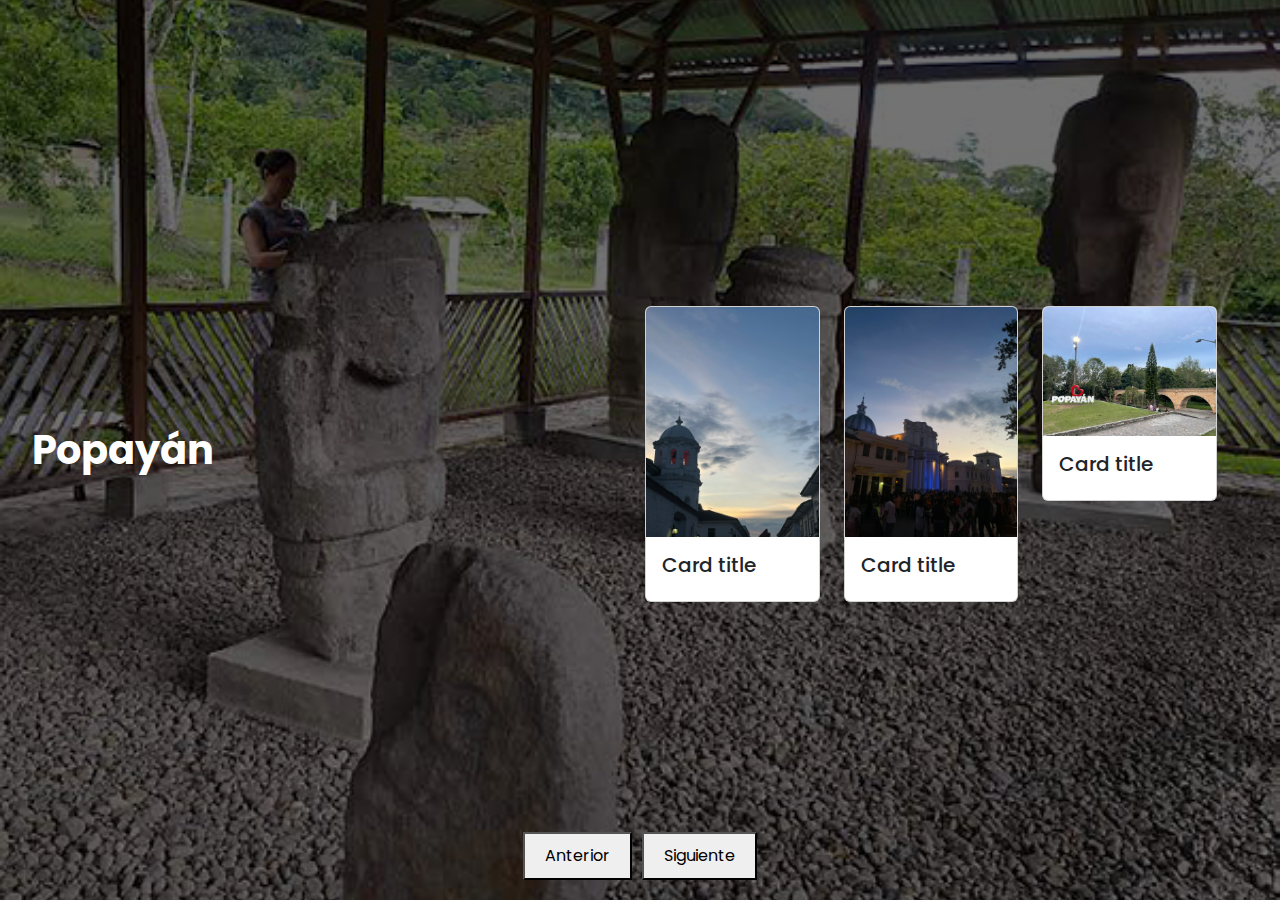
<file: carrusel2.html>
<!DOCTYPE html>
<html lang="en">
<head>
    <meta charset="UTF-8">
    <meta name="viewport" content="width=device-width, initial-scale=1.0">
    <title>Document</title>
    <link href="https://cdn.jsdelivr.net/npm/bootstrap@5.3.3/dist/css/bootstrap.min.css" rel="stylesheet" integrity="sha384-QWTKZyjpPEjISv5WaRU9OFeRpok6YctnYmDr5pNlyT2bRjXh0JMhjY6hW+ALEwIH" crossorigin="anonymous">
    <link rel="stylesheet" href="./CSS/scroll.css">
</head>
<body>
    <div class="snap-section2">
        <div class="columna">
            <h1 class="popayan fw-bold">Popayán</h1>
        </div>
        <div class="columna">
            <div class="row row-cols-1 row-cols-md-3">
                <div class="col">
                  <div class="card" data-bg="./IMAGES/inglesia.JPEG">
                    <img src="./IMAGES/inglesia.JPEG" class="card-img-top" alt="iglesia">
                    <div class="card-body">
                      <h5 class="card-title">Card title</h5>
                    </div>
                  </div>
                </div>
                <div class="col">
                  <div class="card" data-bg="./IMAGES/parque.JPEG">
                    <img src="./IMAGES/parque.JPEG" class="card-img-top" alt="parque">
                    <div class="card-body">
                      <h5 class="card-title">Card title</h5>
                    </div>
                  </div>
                </div>
                <div class="col">
                  <div class="card" data-bg="./IMAGES/puente.JPEG">
                    <img src="./IMAGES/puente.JPEG" class="card-img-top" alt="puente">
                    <div class="card-body">
                      <h5 class="card-title">Card title</h5>
                    </div>
                  </div>
                </div>
            </div>
        </div> <!-- Cierra correctamente el div de columna -->
    </div> <!-- Cierra correctamente el div de snap-section2 -->
    <div class="controls">
        <button id="prev">Anterior</button>
        <button id="next">Siguiente</button>
    </div>
    <div class="fade-overlay"></div>
    <script src="cambiarFondo.js"></script>
</body>
</html>
</file>
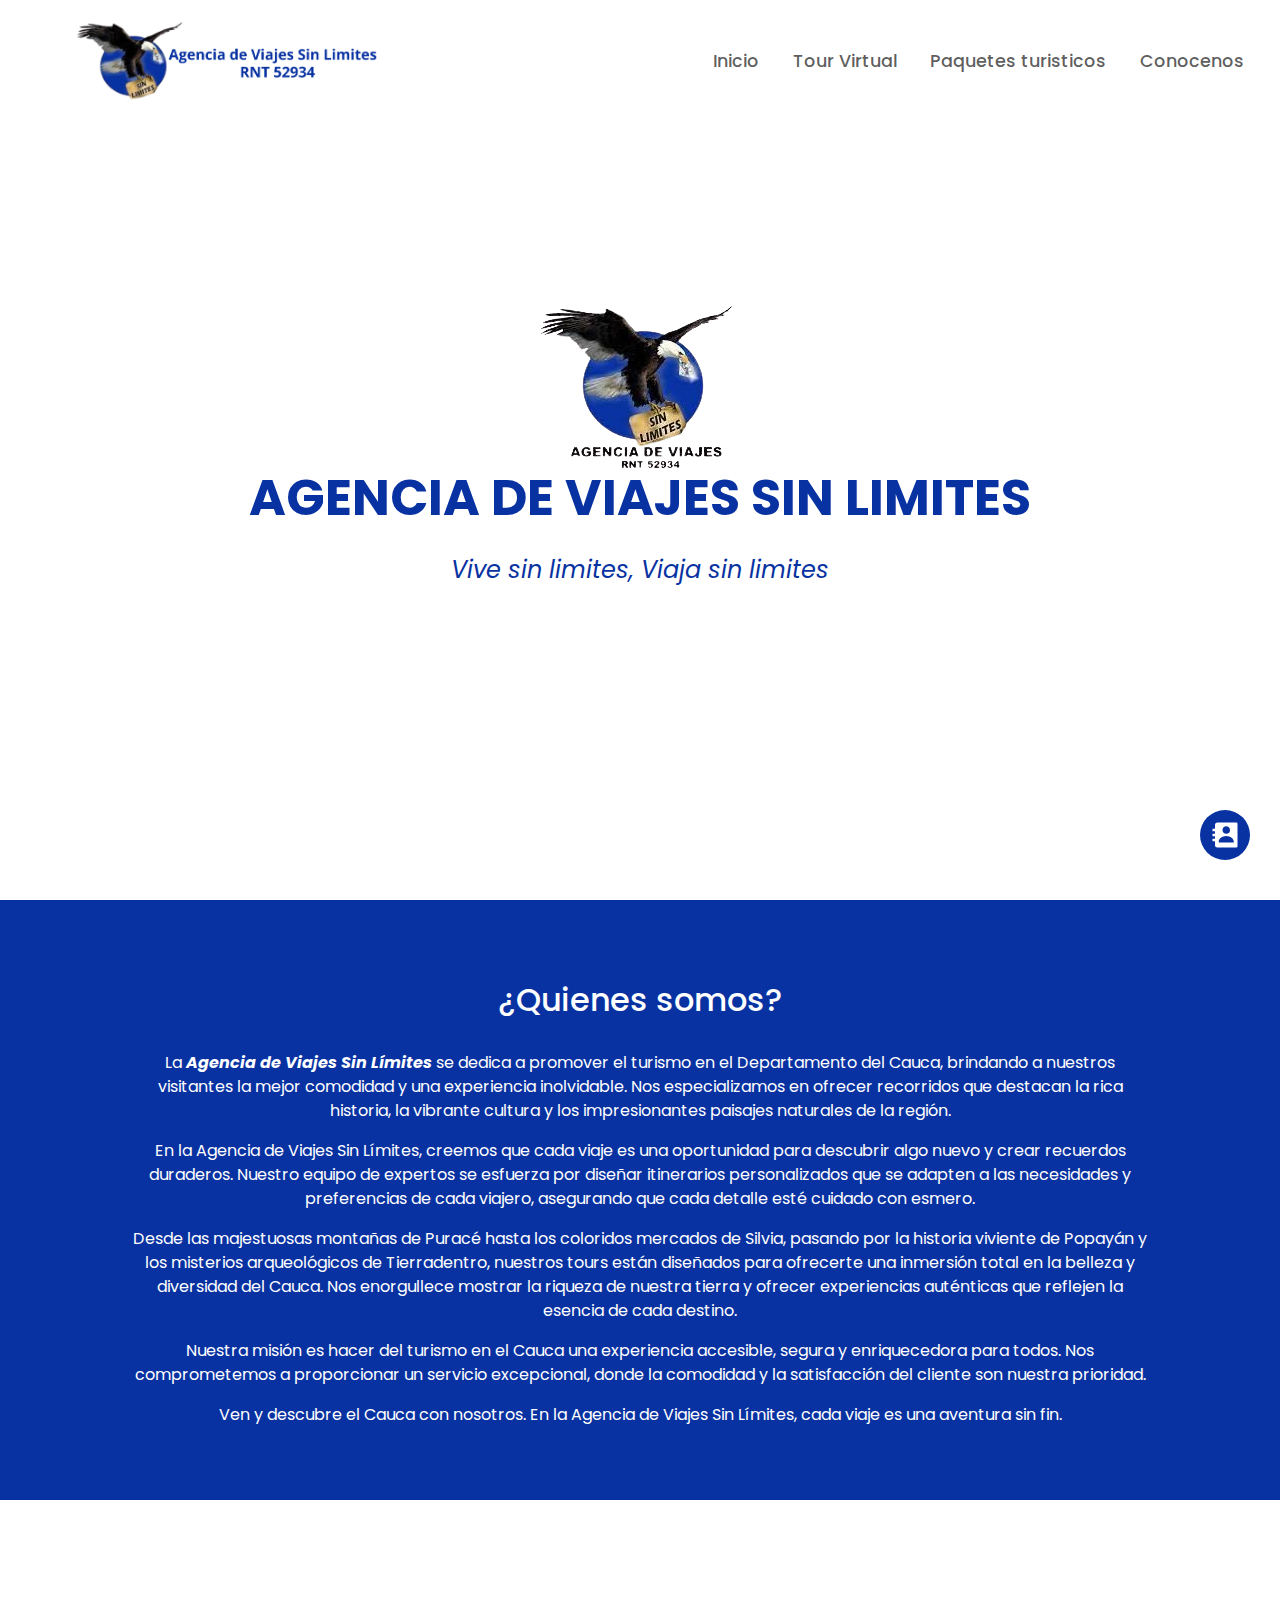
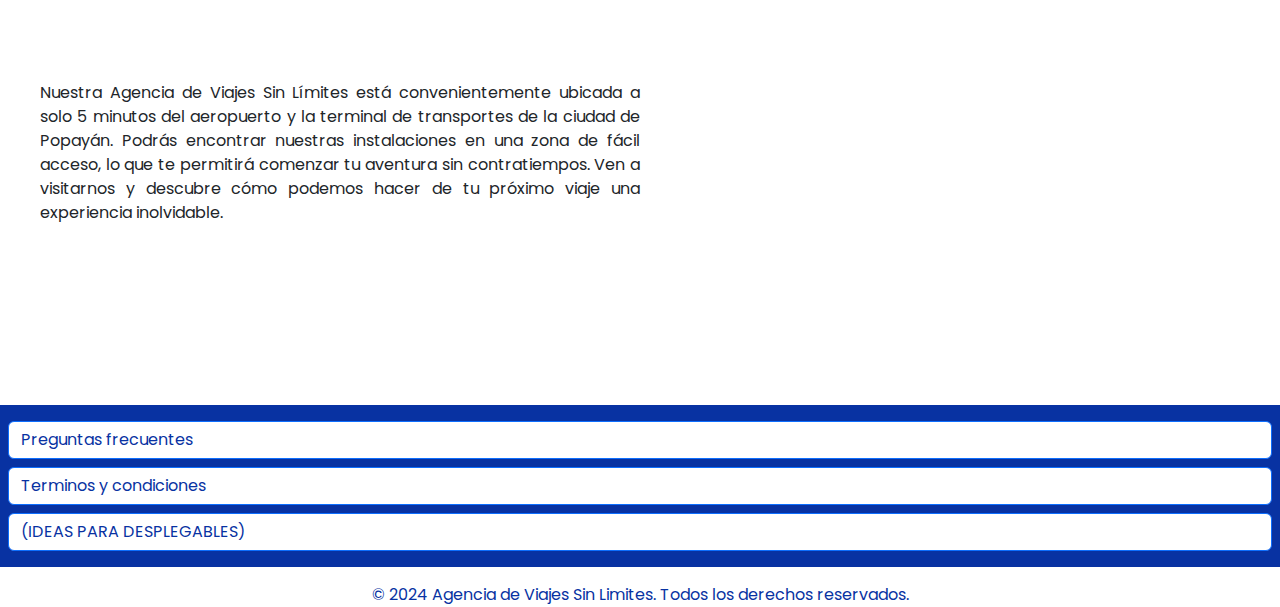
<file: conocenos.html>
<!DOCTYPE html>
<html lang="en">
<head>
    <meta charset="UTF-8">
    <meta name="viewport" content="width=device-width, initial-scale=1.0">
    <title>Conocenos</title>
    <link rel="shortcut icon" href="./IMAGES/agencia.png" type="image/x-icon">
    <link href="https://cdn.jsdelivr.net/npm/bootstrap@5.3.3/dist/css/bootstrap.min.css" rel="stylesheet" integrity="sha384-QWTKZyjpPEjISv5WaRU9OFeRpok6YctnYmDr5pNlyT2bRjXh0JMhjY6hW+ALEwIH" crossorigin="anonymous">
    <link rel="stylesheet" href="./CSS/normalize.css">
    <link rel="stylesheet" href="./CSS/page.css">
    <link rel="stylesheet" href="./CSS/general.css">
</head>
<body>
    <!----------------------------------------- Idea contactos ------------------------------------->
      <div class="contact-buttons">
        <div class="contact-button" id="generalButton">
            <img src="./ICONS/client.svg" class="icon__general">
            <span class="tooltip">¡Contáctanos!</span>
        </div>
        <div class="contact-button hidden" id="whatsappButton">
            <a href="https://api.whatsapp.com/send?phone=3147966959&text=Me encantaría conocer el Cauca!" target="_blank">
                <img src="./ICONS/whatsapp.svg" class="icon_whatsapp">
            </a>
            <span class="tooltip">(+57) 3147966959</span>
        </div>
        <div class="contact-button hidden" id="phoneButton">
            <a href="https://www.facebook.com/ViajesSinLimitesPopayan/" target="_blank">
                <img src="./ICONS/facebook.svg" class="icon__facebook">
            </a>
            <span class="tooltip">Viajes Sin Limites Popayan</span>
        </div>
        <div class="contact-button hidden" id="InstaButton">
            <a href="https://www.instagram.com/viajessinlimitespopayan/" target="_blank">
                <img src="./ICONS/instagram.svg" class="icon__instagram">
            </a>
            <span class="tooltip">@viajessinlimitespopayan</span>
        </div>
        <div class="contact-button hidden" id="emailButton">
            <a href="https://mail.google.com/mail/?view=cm&fs=1&to=gerencia@sinlimitesturismo.com" target="_blank">
                <img src="./ICONS/email.svg" class="icon__email">
            </a>
            <span class="tooltip">gerencia@sinlimitesturismo.com</span>
        </div>
    </div>
    <!------------------------------------------- Barra de navegación ---------------------------------------->
    <nav class="navbar navbar-expand-lg p-3" id="menu">
      <div class="container-fluid">
        <a class="navbar-brand" href="index.html">
          <img src="./IMAGES/Logo2.0.png" alt="Agencia de Viajes Sin Limites">
          <!-- <span class="Principal-text-nav fs-3 fw-bold">Agencia de Viajes Sin Limites</span> --><!-- span para poder configurar estilos al texto (linea generica) -->
        </a>
        <button class="navbar-toggler" type="button" data-bs-toggle="collapse" data-bs-target="#navbarNavAltMarkup" aria-controls="navbarNavAltMarkup" aria-expanded="false" aria-label="Toggle navigation">
          <span class="navbar-toggler-icon"></span>
        </button>
        <div class="collapse navbar-collapse" id="navbarNavAltMarkup">
          <div class="navbar-nav ms-auto" id="options">
            <a class="nav-link" href="index.html">Inicio</a>
            <a class="nav-link" href="Tour2.html">Tour Virtual</a>
            <a class="nav-link" href="Reserva-Online.html">Paquetes turisticos</a>
            <a class="nav-link" href="conocenos.html">Conocenos</a>
          </div>
        </div>
      </div>
    </nav>

    <!--------------------------------------------------- Info ----------------------------------------------->
    <div class="agencia" id="agencia">
        <div class="sin-limites">
            <img src="./IMAGES/LogoAgencia.png">
            <h1 class="title-agencia fw-bold">AGENCIA DE VIAJES SIN LIMITES</h1>
            <p class="fst-italic mt-4 fs-4">Vive sin limites, Viaja sin limites</p>
        </div>
    </div>
    <div class="about">
        <h2 class="pt-4">¿Quienes somos?</h2>
        <div class="mision">
            <p class="mt-4">La <strong class="fst-italic">Agencia de Viajes Sin Límites</strong> se dedica a promover el turismo en el Departamento del Cauca, brindando a nuestros visitantes la mejor comodidad y una experiencia inolvidable. Nos especializamos en ofrecer recorridos que destacan la rica historia, la vibrante cultura y los impresionantes paisajes naturales de la región.</p>
            <p>En la Agencia de Viajes Sin Límites, creemos que cada viaje es una oportunidad para descubrir algo nuevo y crear recuerdos duraderos. Nuestro equipo de expertos se esfuerza por diseñar itinerarios personalizados que se adapten a las necesidades y preferencias de cada viajero, asegurando que cada detalle esté cuidado con esmero.</p>
            <p>Desde las majestuosas montañas de Puracé hasta los coloridos mercados de Silvia, pasando por la historia viviente de Popayán y los misterios arqueológicos de Tierradentro, nuestros tours están diseñados para ofrecerte una inmersión total en la belleza y diversidad del Cauca. Nos enorgullece mostrar la riqueza de nuestra tierra y ofrecer experiencias auténticas que reflejen la esencia de cada destino.</p>
            <p>Nuestra misión es hacer del turismo en el Cauca una experiencia accesible, segura y enriquecedora para todos. Nos comprometemos a proporcionar un servicio excepcional, donde la comodidad y la satisfacción del cliente son nuestra prioridad.</p>
            <p>Ven y descubre el Cauca con nosotros. En la Agencia de Viajes Sin Límites, cada viaje es una aventura sin fin.</p>
        </div>
    </div>
    <div class="ubication mt-4">
        <div class="des-ubi">
            Nuestra Agencia de Viajes Sin Límites está convenientemente ubicada a solo 5 minutos del aeropuerto y la terminal de transportes de la ciudad de Popayán. Podrás encontrar nuestras instalaciones en una zona de fácil acceso, lo que te permitirá comenzar tu aventura sin contratiempos. Ven a visitarnos y descubre cómo podemos hacer de tu próximo viaje una experiencia inolvidable.
        </div>
        <div class="mapa">
          <iframe src="https://www.google.com/maps/embed?pb=!1m18!1m12!1m3!1d3986.1841315220313!2d-76.61165127599219!3d2.4456695989434!2m3!1f0!2f0!3f0!3m2!1i1024!2i768!4f13.1!3m3!1m2!1s0x8e300311466bd149%3A0xea71618006a387cc!2sCra.%2013a%20%231-49%2C%20Popay%C3%A1n%2C%20Cauca!5e0!3m2!1ses!2sco!4v1740110499044!5m2!1ses!2sco" width="600" height="450" style="border:0;" allowfullscreen="" loading="lazy" referrerpolicy="no-referrer-when-downgrade"></iframe>
        </div>
    </div>
    <!---------------------------------------- contenedores colapsables ------------------------------>
    <div class="colapsables">
      <div class="collapses mt-4 ms-2 me-2">
        <p class="d-block mb-0">
          <div class="mb-2 pt-3">
            <button class="btn btn-primary text-start" type="button" data-bs-toggle="collapse" data-bs-target="#collapse1" aria-expanded="false" aria-controls="collapseExample">
              Preguntas frecuentes
            </button>
            <!----------------------------------------- Preguntas ------------------------------------>
            <div class="collapse" id="collapse1">
              <div class="card card-body">
                <div class="collapses mt-4 ms-2 me-2">
                  <p class="d-block mb-0">
                    <div class="mb-2">
                      <button class="btn btn-primary text-start" type="button" data-bs-toggle="collapse" data-bs-target="#collapseP1" aria-expanded="false" aria-controls="collapseExample">
                        ¿Que destinos ofrecen?
                      </button>
                      <div class="collapse" id="collapseP1">
                        <div class="card card-body">
                          Ofrecemos una variedad de destinos fascinantes en la región del Cauca, incluyendo Popayán, Puracé y Coconuco, Silvia y Tierradentro. Cada uno de estos destinos tiene su propio encanto único, desde la arquitectura colonial y la rica historia de Popayán hasta los paisajes naturales y la cultura indígena de Silvia y Tierradentro. ¿Hay algún destino en particular que le interese explorar?. Comunicate con nosotros ahora!
                        </div>
                      </div>
                    </div>
                    <div class="mb-2">
                      <button class="btn btn-primary text-start" type="button" data-bs-toggle="collapse" data-bs-target="#collapseP2" aria-expanded="false" aria-controls="collapseExample">
                        ¿Cuales son las mejores epocas para viajar a Popayán?
                      </button>
                      <div class="collapse" id="collapseP2">
                        <div class="card card-body">
                          La mejor época para viajar a Popayán es durante la Semana Santa, que generalmente se celebra en abril. En esta temporada, la ciudad se convierte en un centro de actividades religiosas y culturales. Las procesiones de Semana Santa en Popayán son famosas a nivel mundial y ofrecen una experiencia única de la devoción y tradición religiosa. Además, el clima es agradable durante esta temporada. Sin embargo, Popayán es un destino encantador durante todo el año, con eventos culturales y festividades locales que pueden hacer de su visita una experiencia memorable. Ponte en contacto con nosotros ahora!
                        </div>
                      </div>
                    </div>
                  </p>
              </div>
            </div>
          </div>
          <!--------------------------------------- Terminos y condiciones -------------------------------------->
          <div class="mt-2 mb-2">
            <button class="btn btn-primary text-start" type="button" data-bs-toggle="collapse" data-bs-target="#collapse2" aria-expanded="false" aria-controls="collapseExample">
              Terminos y condiciones
            </button>
            <div class="collapse" id="collapse2">
              <div class="card card-body">
                <p>
                  <ul class="list-group list-group-flush w-100">
                    <li class="list-group-item">
                      <h3 class="fs-3 fw-bold">
                        Compromiso contra la Explotación Sexual de Niños y Adolescentes:
                      </h3>
                      <p>En Agencia de Viajes Sin Límites, estamos firmemente comprometidos en la lucha contra la explotación sexual comercial de niños, niñas y adolescentes. Cumplimos rigurosamente con la Ley 679 de 2001, que establece medidas preventivas y punitivas para combatir estos delitos. Informamos a todos nuestros empleados, clientes y proveedores sobre los riesgos y consecuencias de la explotación sexual de menores. Implementamos políticas claras para detectar y reportar cualquier actividad sospechosa relacionada con la explotación sexual infantil. Trabajamos en estrecha colaboración con las autoridades competentes para denunciar y apoyar la investigación de cualquier caso de ESCNNA. Nos adherimos a un código de conducta que rechaza y condena cualquier forma de explotación sexual de menores. Invitamos a todos nuestros clientes y socios a unirse a nosotros en esta causa, denunciando cualquier sospecha de explotación sexual comercial de niños, niñas y adolescentes. Juntos podemos hacer un cambio significativo y proteger a los más vulnerables. Para más información o para reportar cualquier actividad sospechosa, por favor contacte con nosotros a través de <a href="https://mail.google.com/mail/?view=cm&fs=1&to=gerencia@grupoempresarialsinlimites.com&su=Reporte%20de%20Actividad%20Sospechosa" target="_blank">este link</a>
                      o al siguiente número: <a href="https://api.whatsapp.com/send?phone=3145302715&text=Quisiera reportar una actividad sospechosa respecto a los niños de donde me encuentro: " target="_blank">3218114905</a>.
                    </p>
                    </li>
                    <li class="list-group-item">
                      <h3 class="fs-3 fw-bold">
                        Política de Reservas y Pagos:
                      </h3>
                      <p>Detalles sobre el proceso de reserva, requisitos y plazos para confirmar la reserva. Métodos de pago aceptados y plazos para realizar los pagos.</p>
                    </li>
                  </ul>
                  <span id="more" class="collapse">
                    <ul class="list-group list-group-flush w-100">
                      <li class="list-group-item">
                        <h3 class="fs-3 fw-bold">
                          Política de Cancelaciones y Reembolsos:
                        </h3>
                        <p>Condiciones para cancelaciones, incluyendo plazos y penalizaciones. Procedimiento y tiempo estimado para la emisión de reembolsos.</p>
                      </li>
                      <li class="list-group-item">
                        <h3 class="fs-3 fw-bold">
                          Responsabilidades del Cliente:
                        </h3>
                        <p>Obligaciones del cliente, como proporcionar información precisa y cumplir con los requisitos de viaje (pasaportes, visados, vacunas, etc.).</p>
                      </li>
                      <li class="list-group-item">
                        <h3 class="fs-3 fw-bold">
                          Responsabilidades de la Agencia:
                        </h3>
                        <p>Alcance de los servicios ofrecidos y limitaciones de responsabilidad. Medidas adoptadas en caso de cambios o cancelaciones de servicios por parte de proveedores (aerolíneas, hoteles, etc.).</p>
                      </li>
                      <li class="list-group-item">
                        <h3 class="fs-3 fw-bold">
                          Política de Protección de Datos:
                        </h3>
                        <p>Declaración sobre cómo se recopilan, usan y protegen los datos personales de los clientes.</p>
                      </li>
                      <li class="list-group-item">
                        <h3 class="fs-3 fw-bold">
                          Seguro de Viaje:
                        </h3>
                        <p>Información sobre la disponibilidad y recomendación de contratar un seguro de viaje. Detalles sobre lo que cubre el seguro y cómo activarlo.</p>
                      </li>
                      <li class="list-group-item">
                        <h3 class="fs-3 fw-bold">
                          Derechos del Consumidor:
                        </h3>
                        <p>Información sobre los derechos del consumidor y procedimientos para presentar quejas o reclamaciones.</p>
                      </li>
                      <li class="list-group-item">
                        <h3 class="fs-3 fw-bold">
                          Modificaciones y Cambios en el Itinerario:
                        </h3>
                        <p>Condiciones bajo las cuales se pueden realizar cambios en el itinerario. Procedimientos para notificar a los clientes sobre estos cambios.</p>
                      </li>
                    </ul>
                  </span>
                  <a id="readMoreLink" class="btn-leer-mas btn-link text-center" data-bs-toggle="collapse" href="#more" role="button" aria-expanded="false" aria-controls="more">Leer más</a>
                </p>         
              </div>
            </div>
          </div>
          <div class="mb-2">
            <button class="btn btn-primary text-start" type="button" data-bs-toggle="collapse" data-bs-target="#collapse3" aria-expanded="false" aria-controls="collapseExample">
              (IDEAS PARA DESPLEGABLES)
            </button>
            <div class="collapse" id="collapse3">
              <div class="card card-body">
                XXXXXXXXXXXXXXXXXXXXXXXXXXXXXXXXXXXXXXXXXXXXXXXXXXXXXXXXXXXXXXXXXXXXXXXXXXXXXXXXXXXXXXXXXXXXXXXXXXXXXXXXXXX
              </div>
            </div>
          </div>
        </p>
      </div>
    </div>
    
    <!--------------------------------------- Final pagina ------------------------------------------->
    <footer>
      <!-- <div class="redes">
        <p class="pt-4 fs-5 text-center list-group w-100 fw-bold ">AGENCIA DE VIAJES SIN LIMITES</p>
        <div class="redes_icons d-flex mx-auto justify-content-center pt-2 gap-3">
          <a class="facebook" href="https://www.facebook.com/ViajesSinLimitesPopayan/" target="_blank">
            <img src="./ICONS/facebook.svg" class="icon-facebook">
          </a>
          <a class="instagram" href="https://www.instagram.com/viajessinlimitespopayan/" target="_blank">
            <img src="./ICONS/instagram.svg">
          </a>
          <a class="email" href="https://mail.google.com/mail/?view=cm&fs=1&to=gerencia@grupoempresarialsinlimites.com" target="_blank">
            <img src="./ICONS/email.svg">
          </a>
        </div>
      </div> -->
      <div class="copyright">
        <p class="pt-3 fs-6 text-center list-group w-100">© 2024 Agencia de Viajes Sin Limites. Todos los derechos reservados.</p>
      </div>
    </footer>
    <script src="https://cdn.jsdelivr.net/npm/bootstrap@5.3.3/dist/js/bootstrap.bundle.min.js" integrity="sha384-YvpcrYf0tY3lHB60NNkmXc5s9fDVZLESaAA55NDzOxhy9GkcIdslK1eN7N6jIeHz" crossorigin="anonymous"></script>
    <script src="conocenos.js"></script>
    <!-------------------------------------- Leer mas de terminos y condiciones -------------------------------------------->
    <script>
      document.getElementById("more").addEventListener('shown.bs.collapse', function() {
        document.getElementById("readMoreLink").textContent = "Leer menos";
      });
  
      document.getElementById("more").addEventListener('hidden.bs.collapse', function() {
        document.getElementById("readMoreLink").textContent = "Leer más";
      });
    </script>
    <script>
      /*contactos**/
      document.addEventListener("DOMContentLoaded", function () {
            const generalButton = document.getElementById('generalButton');
            const buttons = document.querySelectorAll('.contact-button.hidden');

            generalButton.addEventListener('click', function () {
                buttons.forEach(button => {
                    button.classList.toggle('visible');
                    button.classList.toggle('hidden');
                    button.classList.add('transition');
                });
            });
        });
    </script>
</body>
</html>
</file>
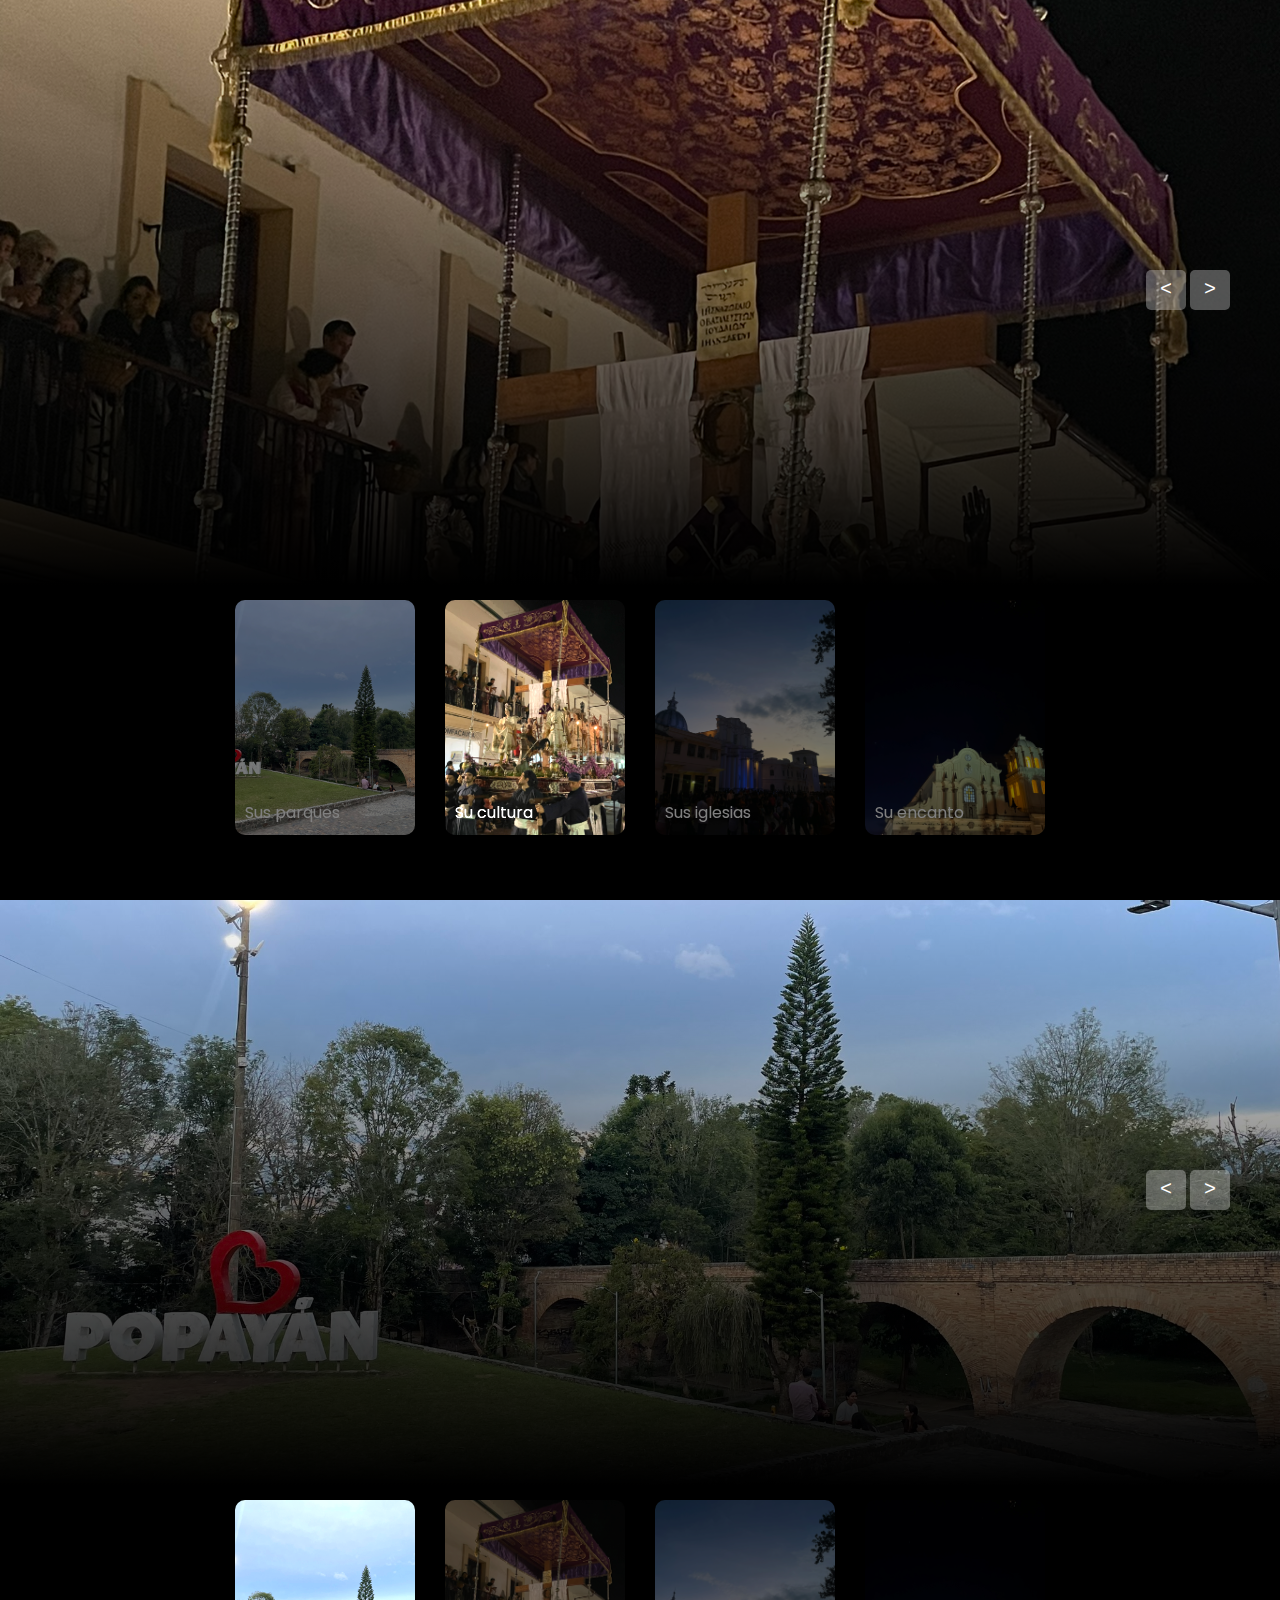
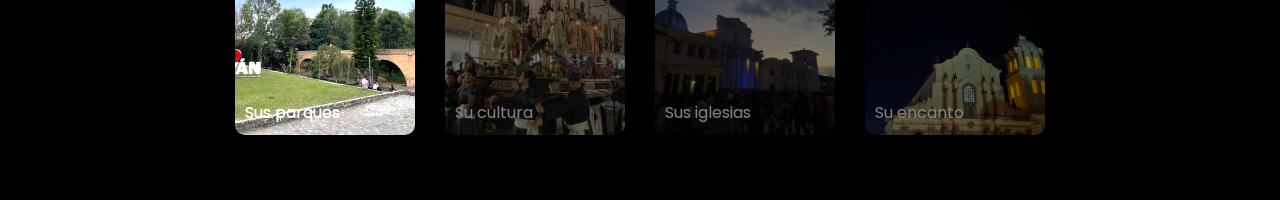
<file: Idea2.html>
<!DOCTYPE html>
<html lang="en">
<head>
    <meta charset="UTF-8">
    <meta name="viewport" content="width=device-width, initial-scale=1.0">
    <title>Document</title>
    <link href="https://cdn.jsdelivr.net/npm/bootstrap@5.3.3/dist/css/bootstrap.min.css" rel="stylesheet" integrity="sha384-QWTKZyjpPEjISv5WaRU9OFeRpok6YctnYmDr5pNlyT2bRjXh0JMhjY6hW+ALEwIH" crossorigin="anonymous">
    <link rel="stylesheet" href="./CSS/idea2.css">
</head>
<body>
    
    <!-- slider -->
    <section class="1">
        <div class="slider">
            <!-- list Items -->
            <div class="list">
                <div class="item active">
                    <img src="./IMAGES/puente.JPEG">
                    <div class="content">
                        <p>La Ciudad Blanca</p>
                        <h2>Popayán</h2>
                        <p>
                            Explora la historia viviente de Popayán, una joya arquitectónica enclavada en las montañas del Departamento del Cauca en Colombia. Con sus imponentes edificios coloniales, esta encanta a los visitantes con su historia. Pero es durante la Semana Santa que Popayán se ilumina con una magia especial, transformando sus calles en escenarios de fervor religioso y belleza cultural.
                        </p>
                    </div>
                </div>
                <div class="item">
                    <img src="./IMAGES/popayan.JPEG">
                    <div class="content">
                        <p>La Ciudad Blanca</p>
                        <h2>Popayán</h2>
                        <p>
                            Texto prueba
                        </p>
                    </div>
                </div>
                <div class="item">
                    <img src="./IMAGES/parque.JPEG">
                    <div class="content">
                        <p>La Ciudad Blanca</p>
                        <h2>Popayán</h2>
                        <p>
                            Texto prueba
                        </p>
                    </div>
                </div>
                <div class="item">
                    <img src="./IMAGES/iglesia.JPEG">
                    <div class="content">
                        <p>La Ciudad Blanca</p>
                        <h2>Popayán</h2>
                        <p>
                            Texto prueba
                        </p>
                    </div>
                </div>
            </div>
            <!-- button arrows -->
            <div class="arrows">
                <button id="prev"><</button>
                <button id="next">></button>
            </div>
            <!-- thumbnail -->
            <div class="thumbnail">
                <div class="item active">
                    <img src="./IMAGES/puente.JPEG">
                    <div class="content">
                        Sus parques
                    </div>
                </div>
                <div class="item">
                    <img src="./IMAGES/popayan.JPEG">
                    <div class="content">
                        Su cultura
                    </div>
                </div>
                <div class="item">
                    <img src="./IMAGES/parque.JPEG">
                    <div class="content">
                        Sus iglesias
                    </div>
                </div>
                <div class="item">
                    <img src="./IMAGES/iglesia.JPEG">
                    <div class="content">
                        Su encanto
                    </div>
                </div>
            </div>
        </div>
    </section>
    <section class="2">
        <div class="slider">
            <!-- list Items -->
            <div class="list">
                <div class="item active">
                    <img src="./IMAGES/puente.JPEG">
                    <div class="content">
                        <p>La Ciudad Blanca</p>
                        <h2>Popayán</h2>
                        <p>
                            Texto prueba
                        </p>
                    </div>
                </div>
                <div class="item">
                    <img src="./IMAGES/popayan.JPEG">
                    <div class="content">
                        <p>La Ciudad Blanca</p>
                        <h2>Popayán</h2>
                        <p>
                            Texto prueba
                        </p>
                    </div>
                </div>
                <div class="item">
                    <img src="./IMAGES/parque.JPEG">
                    <div class="content">
                        <p>La Ciudad Blanca</p>
                        <h2>Popayán</h2>
                        <p>
                            Texto prueba
                        </p>
                    </div>
                </div>
                <div class="item">
                    <img src="./IMAGES/iglesia.JPEG">
                    <div class="content">
                        <p>La Ciudad Blanca</p>
                        <h2>Popayán</h2>
                        <p>
                            Texto prueba
                        </p>
                    </div>
                </div>
            </div>
            <!-- button arrows -->
            <div class="arrows">
                <button id="prev"><</button>
                <button id="next">></button>
            </div>
            <!-- thumbnail -->
            <div class="thumbnail">
                <div class="item active">
                    <img src="./IMAGES/puente.JPEG">
                    <div class="content">
                        Sus parques
                    </div>
                </div>
                <div class="item">
                    <img src="./IMAGES/popayan.JPEG">
                    <div class="content">
                        Su cultura
                    </div>
                </div>
                <div class="item">
                    <img src="./IMAGES/parque.JPEG">
                    <div class="content">
                        Sus iglesias
                    </div>
                </div>
                <div class="item">
                    <img src="./IMAGES/iglesia.JPEG">
                    <div class="content">
                        Su encanto
                    </div>
                </div>
            </div>
        </div>
    </section>
    <script src="idea2.js"></script>
</body>
</html>
</file>
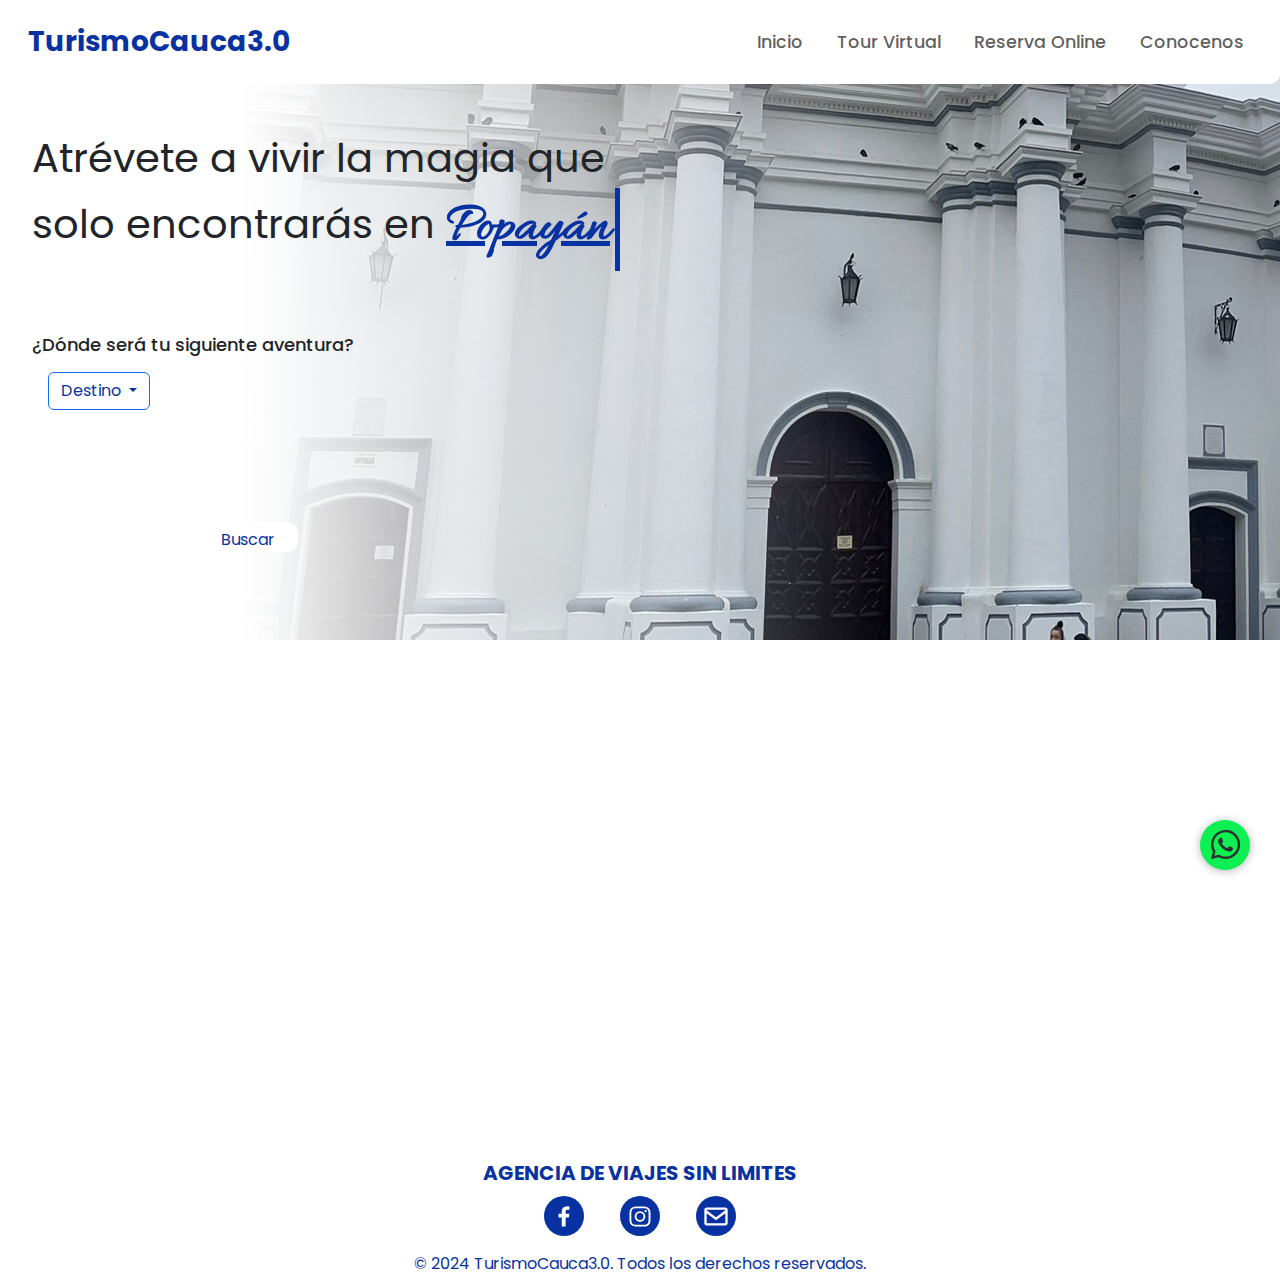
<file: paquetes.html>
<!DOCTYPE html>
<html lang="en">
<head>
    <meta charset="UTF-8">
    <meta name="viewport" content="width=device-width, initial-scale=1.0">
    <title>Reserva Online</title>
    <link href="https://cdn.jsdelivr.net/npm/bootstrap@5.3.3/dist/css/bootstrap.min.css" rel="stylesheet" integrity="sha384-QWTKZyjpPEjISv5WaRU9OFeRpok6YctnYmDr5pNlyT2bRjXh0JMhjY6hW+ALEwIH" crossorigin="anonymous">
    <link rel="stylesheet" href="./CSS/page.css">
    <link rel="stylesheet" href="./CSS/general.css">
</head>
<body>
    <!--------------------------------- Boton whatsapp --------------------------------------->
    <a href="https://api.whatsapp.com/send?phone=3145302715&text=Me encantaría conocer el Cauca!" class="btn__wsp common__hover"    target="_blank">
        <img src="./ICONS/whatsapp.svg" class="icon__whatsapp">
    </a>
       <!------------------------------------ Barra de navegación -------------------------------------->
    <nav class="navbar navbar-expand-lg p-3" id="menu">
        <div class="container-fluid">
          <a class="navbar-brand">
            <span class="Principal-text-nav fs-3 fw-bold">TurismoCauca3.0</span><!-- span para poder configurar estilos al texto (linea generica) -->
          </a>
          <button class="navbar-toggler" type="button" data-bs-toggle="collapse" data-bs-target="#navbarNavAltMarkup" aria-controls="navbarNavAltMarkup" aria-expanded="false" aria-label="Toggle navigation">
            <span class="navbar-toggler-icon"></span>
          </button>
          <div class="collapse navbar-collapse" id="navbarNavAltMarkup">
            <div class="navbar-nav ms-auto" id="options">
              <a class="nav-link" href="index.html">Inicio</a>
              <a class="nav-link" href="Tour2.html">Tour Virtual</a>
              <a class="nav-link" href="Reserva-Online.html">Reserva Online</a>
              <a class="nav-link" href="conocenos.html">Conocenos</a>
            </div>
          </div>
        </div>
    </nav>
    <!-------------------------------------------------- Inicio ---------------------------------------------->
    <div class="inicio-reserva">
      <!------------------------------------------- fechas de viaje ---------------------------------------->
      <div class="dias">
        <p class="text-sm">Atrévete a vivir la magia que solo encontrarás en <span class="text-sm" id="typewriter"></span></p>
        <div class="fecha">
          <div class="entrada">
            <h2>¿Dónde será tu siguiente aventura?</h2>
            <div class="d-flex ms-3 mt-3">
              <div class="dropdown">
                <button class="btn btn-primary dropdown-toggle" type="button" id="dropdownMenuButton" data-bs-toggle="dropdown" aria-expanded="false">
                  Destino
                </button>
                <ul class="dropdown-menu" id="destinos">
                  <li><a class="dropdown-item" href="#" data-value="popayan">Popayán</a></li>
                  <li><a class="dropdown-item" href="#" data-value="silvia">Silvia</a></li>
                  <li><a class="dropdown-item" href="#" data-value="purace">Puracé</a></li>
                  <li><a class="dropdown-item" href="#" data-value="tierradentro">Tierradentro</a></li>
                </ul>
              </div>
              <button class="buscar mx-5 btn btn-primary" id="buscar">Buscar</button>
            </div>
          </div>
        </div>
      </div>
    
      <!------------------------------- Idea para mostrar los paquetes turisticos ------------------------------->
      <!------------------------------------------- Paquetes para Popayán --------------------------------------->
      <div class="cartas mt-4 mb-4 d-none" id="paquetes-popayan">
        <div class="row row-cols-1 row-cols-md-3 g-4">
          <div class="col">
            <div class="card h-100">
              <div class="card-overlay">
                <img src="./IMAGES/iglesia.JPEG" class="card-img-top" alt="...">
                <a href="#">
                  <button class="card-button">Más detalles</button>
                </a>
              </div>
              <div class="card-body">
                <h5 class="card-title fw-bold">Adrenalina pura</h5>
                <p class="card-text">Embárcate en una emocionante aventura llena de adrenalina con actividades como rafting, senderismo y tirolesa. Disfruta de 5 días y 4 noches en contacto con la naturaleza.</p>
              </div>
            </div>
          </div>
          <div class="col">
            <div class="card h-100">
              <div class="card-overlay">
                <img src="./IMAGES/IMG_2636.JPEG" class="card-img-top" alt="...">
                <a href="#">
                  <button class="card-button">Más detalles</button>
                </a>
              </div>
              <div class="card-body">
                <h5 class="card-title fw-bold">Un viaje en el tiempo</h5>
                <p class="card-text">Explora la riqueza cultural de nuestra región con visitas guiadas a museos, sitios históricos y talleres artesanales. Disfruta de 4 días y 3 noches de inmersión cultural.</p>
              </div>
            </div>
          </div>
          <div class="col">
            <div class="card h-100">
              <div class="card-overlay">
                <img src="./IMAGES/popayan.JPEG" class="card-img-top" alt="...">
                <a href="#">
                  <button class="card-button">Más detalles</button>
                </a>
              </div>
              <div class="card-body">
                <h5 class="card-title fw-bold">Experiencia religiosa</h5>
                <p class="card-text">Vive la tradición y la espiritualidad de la Semana Santa en Popayán, reconocida como Patrimonio Cultural Inmaterial de la Humanidad. Disfruta de 4 días y 3 noches de procesiones, eventos culturales y más.</p>
              </div>
            </div>
          </div>
        </div>
      </div>
    
      <!------------------------------------------- Paquetes para Silvia --------------------------------------->
      <div class="cartas mt-4 mb-4 d-none" id="paquetes-silvia">
        <div class="row row-cols-1 row-cols-md-3 g-4">
          <div class="col">
            <div class="card h-100">
              <div class="card-overlay">
                <img src="./IMAGES/iglesia.JPEG" class="card-img-top" alt="...">
                <a href="#">
                  <button class="card-button">Más detalles</button>
                </a>
              </div>
              <div class="card-body">
                <h5 class="card-title fw-bold">Descubre Silvia</h5>
                <p class="card-text">Explora los paisajes impresionantes y la biodiversidad de Silvia. Disfruta de caminatas por la naturaleza, paseos en bicicleta y avistamiento de aves. 5 días y 4 noches de pura aventura.</p>
              </div>
            </div>
          </div>
          <div class="col">
            <div class="card h-100">
              <div class="card-overlay">
                <img src="./IMAGES/IMG_2636.JPEG" class="card-img-top" alt="...">
                <a href="#">
                  <button class="card-button">Más detalles</button>
                </a>
              </div>
              <div class="card-body">
                <h5 class="card-title fw-bold">Viaje cultural</h5>
                <p class="card-text">Sumérgete en la cultura indígena Misak. Visita mercados locales, participa en talleres artesanales y descubre la historia de la región. 4 días y 3 noches de inmersión cultural.</p>
              </div>
            </div>
          </div>
          <div class="col">
            <div class="card h-100">
              <div class="card-overlay">
                <img src="./IMAGES/popayan.JPEG" class="card-img-top" alt="...">
                <a href="#">
                  <button class="card-button">Más detalles</button>
                </a>
              </div>
              <div class="card-body">
                <h5 class="card-title fw-bold">Sabores de Silvia</h5>
                <p class="card-text">Disfruta de los sabores únicos de la gastronomía andina. Participa en talleres de cocina tradicional y degusta platos típicos en restaurantes locales. 3 días y 2 noches de delicias culinarias.</p>
              </div>
            </div>
          </div>
        </div>
      </div>
    
      <!------------------------------------------- Paquetes para Puracé --------------------------------------->
      <div class="cartas mt-4 mb-4 d-none" id="paquetes-purace">
        <div class="row row-cols-1 row-cols-md-3 g-4">
          <div class="col">
            <div class="card h-100">
              <div class="card-overlay">
                <img src="./IMAGES/iglesia.JPEG" class="card-img-top" alt="...">
                <a href="#">
                  <button class="card-button">Más detalles</button>
                </a>
              </div>
              <div class="card-body">
                <h5 class="card-title fw-bold">Exploración Volcánica</h5>
                <p class="card-text">Descubre el majestuoso Volcán Puracé. Realiza excursiones a pie por sus laderas y disfruta de vistas panorámicas impresionantes. 5 días y 4 noches de exploración y aventura.</p>
              </div>
            </div>
          </div>
          <div class="col">
            <div class="card h-100">
              <div class="card-overlay">
                <img src="./IMAGES/IMG_2636.JPEG" class="card-img-top" alt="...">
                <a href="#">
                  <button class="card-button">Más detalles</button>
                </a>
              </div>
              <div class="card-body">
                <h5 class="card-title fw-bold">Rutas Termales</h5>
                <p class="card-text">Disfruta de las aguas termales de Puracé. Relájate en piscinas naturales y baños de vapor, rodeado de un paisaje volcánico único. 4 días y 3 noches de relax y bienestar.</p>
              </div>
            </div>
          </div>
          <div class="col">
            <div class="card h-100">
              <div class="card-overlay">
                <img src="./IMAGES/popayan.JPEG" class="card-img-top" alt="...">
                <a href="#">
                  <button class="card-button">Más detalles</button>
                </a>
              </div>
              <div class="card-body">
                <h5 class="card-title fw-bold">Puracé en su Esplendor</h5>
                <p class="card-text">Explora la biodiversidad del Parque Nacional Puracé. Realiza caminatas guiadas para avistar flora y fauna única. 3 días y 2 noches de conexión con la naturaleza.</p>
              </div>
            </div>
          </div>
        </div>
      </div>
    
      <!------------------------------------------- Paquetes para Tierradentro --------------------------------------->
      <div class="cartas mt-4 mb-4 d-none" id="paquetes-tierradentro">
        <div class="row row-cols-1 row-cols-md-3 g-4">
          <div class="col">
            <div class="card h-100">
              <div class="card-overlay">
                <img src="./IMAGES/iglesia.JPEG" class="card-img-top" alt="...">
                <a href="#">
                  <button class="card-button">Más detalles</button>
                </a>
              </div>
              <div class="card-body">
                <h5 class="card-title fw-bold">Historia y Arqueología</h5>
                <p class="card-text">Descubre las tumbas y estatuas de la cultura precolombina en Tierradentro. Visita los sitios arqueológicos y aprende sobre su historia. 4 días y 3 noches de exploración histórica.</p>
              </div>
            </div>
          </div>
          <div class="col">
            <div class="card h-100">
              <div class="card-overlay">
                <img src="./IMAGES/IMG_2636.JPEG" class="card-img-top" alt="...">
                <a href="#">
                  <button class="card-button">Más detalles</button>
                </a>
              </div>
              <div class="card-body">
                <h5 class="card-title fw-bold">Aventura Subterránea</h5>
                <p class="card-text">Explora las fascinantes cuevas y formaciones geológicas de Tierradentro. Realiza excursiones subterráneas y descubre un mundo oculto. 5 días y 4 noches de aventura subterránea.</p>
              </div>
            </div>
          </div>
          <div class="col">
            <div class="card h-100">
              <div class="card-overlay">
                <img src="./IMAGES/popayan.JPEG" class="card-img-top" alt="...">
                <a href="#">
                  <button class="card-button">Más detalles</button>
                </a>
              </div>
              <div class="card-body">
                <h5 class="card-title fw-bold">Paisajes de Tierradentro</h5>
                <p class="card-text">Disfruta de las impresionantes vistas y paisajes de Tierradentro. Participa en caminatas guiadas por rutas escénicas y respira aire puro. 3 días y 2 noches de belleza natural.</p>
              </div>
            </div>
          </div>
        </div>
      </div>
      

    <div>
      <!----------------------------- Carrusel de imagens ---------------------------------->
      <!-- <div class="columna">
        <div id="carouselExampleAutoplaying" class="carousel slide" data-bs-ride="carousel">
            <div class="carousel-inner">
              <div class="carousel-item active " data-bs-interval="5000">
                <img src="./IMAGES/hotelPrueba1.jpg" class="d-block w-100">
              </div>
              <div class="carousel-item" data-bs-interval="5000">
                <img src="./IMAGES/hotelPrueba2.jpeg" class="d-block w-100">
              </div>
              <div class="carousel-item" data-bs-interval="5000">
                <img src="./IMAGES/hotelPrueba3.jpeg" class="d-block w-100">
              </div>
            </div>
            <button class="carousel-control-prev" type="button" data-bs-target="#carouselExampleAutoplaying" data-bs-slide="prev">
              <span class="carousel-control-prev-icon" aria-hidden="true"></span>
              <span class="visually-hidden">Previous</span>
            </button>
            <button class="carousel-control-next" type="button" data-bs-target="#carouselExampleAutoplaying" data-bs-slide="next">
              <span class="carousel-control-next-icon" aria-hidden="true"></span>
              <span class="visually-hidden">Next</span>
            </button>
        </div>
        <div class="detalles">
          <div class="servicios">
            <div class="bloque">
              <h4 class="detalle-habitacion fw-bold pt-2">Ocupación máxima</h4>
              <div class="icon">
              <img src="./ICONS/user.svg">
              <h5 class="ocupantes">2</h5>
              </div>
              <h4 class="detalle-habitacion fw-bold">Tipo cama</h4>
              <div class="icon">
              <img src="./ICONS/bed.svg">
              <h5 class="tipo-cama">Cama doble</h5>
              </div>
            </div>
            <div class="serv_adicionales mx-auto">
              <h4 class="detalle-habitacion fw-bold">Servicios adicionales</h4>
              <img src="./ICONS/tv.svg">
              <img src="./ICONS/AC.svg">
            </div>
          </div>
        </div>

    </div>
        
    -->
    <!--------------------------------------- Final pagina ------------------------------------------->
    <footer>
      <div class="redes">
        <p class="pt-4 fs-5 text-center list-group w-100 fw-bold ">AGENCIA DE VIAJES SIN LIMITES</p>
        <div class="redes_icons d-flex mx-auto justify-content-center pt-2 gap-3">
          <a class="facebook" href="https://www.facebook.com/ViajesSinLimitesPopayan/" target="_blank">
            <img src="./ICONS/facebook.svg" class="icon-facebook">
          </a>
          <a class="instagram" href="https://www.instagram.com/viajessinlimitespopayan/" target="_blank">
            <img src="./ICONS/instagram.svg">
          </a>
          <a class="email" href="https://mail.google.com/mail/?view=cm&fs=1&to=gerencia@grupoempresarialsinlimites.com" target="_blank">
            <img src="./ICONS/email.svg">
          </a>
        </div>
      </div>
      <div class="copyright">
        <p class="pt-3 fs-6 text-center list-group w-100">© 2024 TurismoCauca3.0. Todos los derechos reservados.</p>
      </div>
    </footer>
    <script src="https://cdn.jsdelivr.net/npm/bootstrap@5.3.3/dist/js/bootstrap.bundle.min.js" integrity="sha384-YvpcrYf0tY3lHB60NNkmXc5s9fDVZLESaAA55NDzOxhy9GkcIdslK1eN7N6jIeHz" crossorigin="anonymous"></script>
    <script src="habitaciones.js"></script>
    <script src="costo.js"></script>
    <script src="maquina_escribir.js"></script>
    <!-------------------- Cambio en el texto del boton destino ------------------------------>
    <script>
      document.querySelectorAll('.dropdown-item').forEach(item => {
          item.addEventListener('click', function () {
              var btn = document.getElementById('dropdownMenuButton');
              btn.textContent = this.textContent;
          });
      });
      </script>
      <!------------------------------------ Boton buscar ------------------------------------>
      <script>
        document.addEventListener('DOMContentLoaded', function() {
          var dropdownItems = document.querySelectorAll('.dropdown-item');
          var selectedDestination = '';
          var dropdownButton = document.getElementById('dropdownMenuButton');
          
          dropdownItems.forEach(function(item) {
            item.addEventListener('click', function() {
              selectedDestination = this.getAttribute('data-value');
              dropdownButton.innerText = this.innerText;
            });
          });
    
          document.getElementById('buscar').addEventListener('click', function() {
            var allCartas = document.querySelectorAll('.cartas');
            allCartas.forEach(function(cartas) {
              cartas.classList.add('d-none');
            });
    
            if (selectedDestination) {
              var selectedCartas = document.getElementById('paquetes-' + selectedDestination);
              if (selectedCartas) {
                selectedCartas.classList.remove('d-none');
              }
            }
          });
        });
      </script>
</body>
</html>
</file>
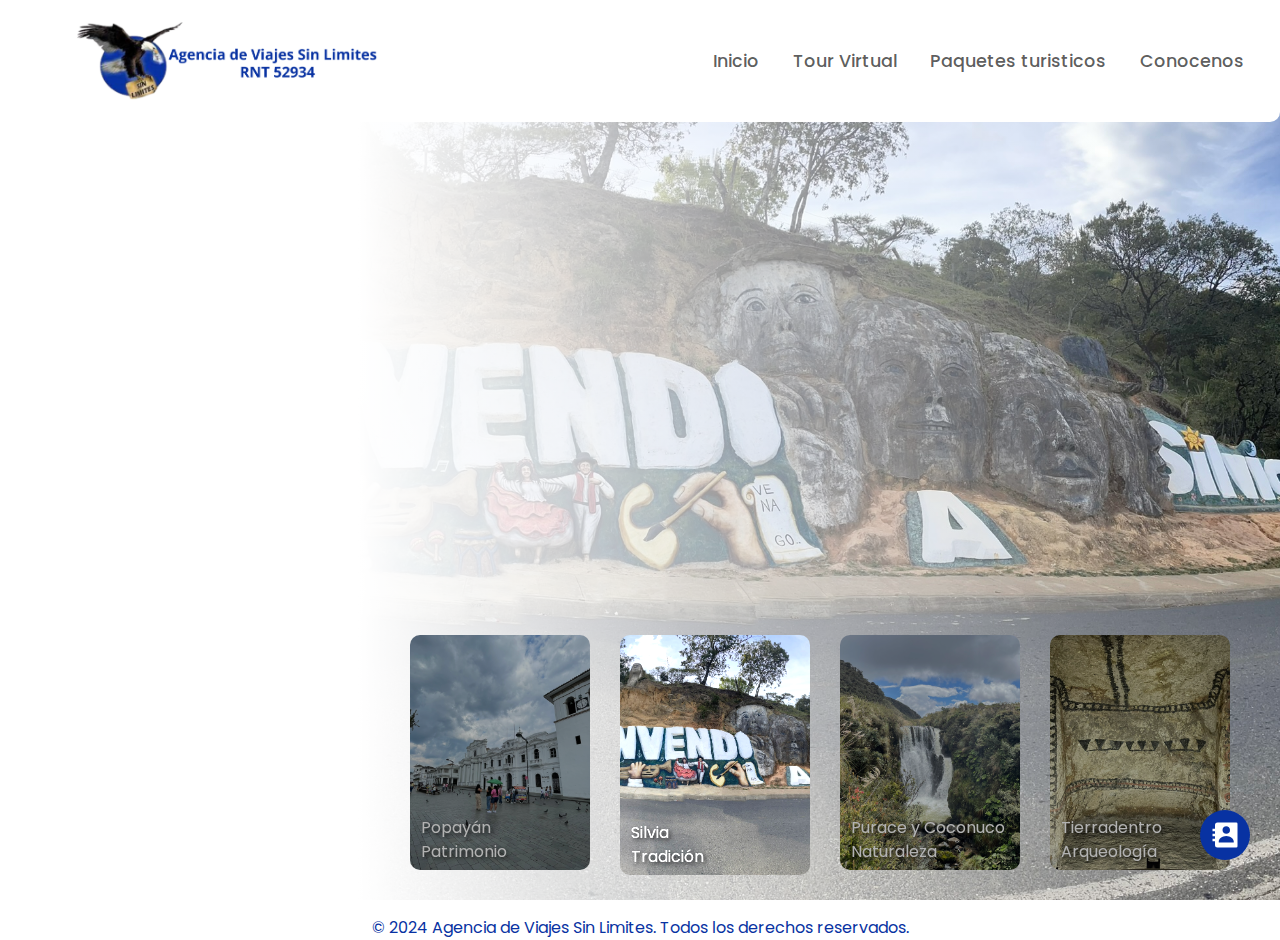
<file: Tour2.html>
<!DOCTYPE html>
<html lang="en">
<head>
    <meta charset="UTF-8">
    <meta name="viewport" content="width=device-width, initial-scale=1.0">
    <link href="https://cdn.jsdelivr.net/npm/bootstrap@5.3.3/dist/css/bootstrap.min.css" rel="stylesheet" integrity="sha384-QWTKZyjpPEjISv5WaRU9OFeRpok6YctnYmDr5pNlyT2bRjXh0JMhjY6hW+ALEwIH" crossorigin="anonymous">
    <link rel="stylesheet" href="./CSS/tour-virtual.css">
    <link rel="stylesheet" href="./CSS/general.css">
    <title>Tour Virtual</title>
    <link rel="shortcut icon" href="./IMAGES/agencia.png" type="image/x-icon">
</head>
<body>
    <!----------------------------------------- Idea contactos ------------------------------------->
    <div class="contact-buttons">
        <div class="contact-button" id="generalButton">
            <img src="./ICONS/client.svg" class="icon__general">
            <span class="tooltip">¡Contáctanos!</span>
        </div>
        <div class="contact-button hidden" id="whatsappButton">
            <a href="https://api.whatsapp.com/send?phone=3147966959&text=Me encantaría conocer el Cauca!" target="_blank">
                <img src="./ICONS/whatsapp.svg" class="icon_whatsapp">
            </a>
            <span class="tooltip">(+57) 3147966959</span>
        </div>
        <div class="contact-button hidden" id="phoneButton">
            <a href="https://www.facebook.com/ViajesSinLimitesPopayan/" target="_blank">
                <img src="./ICONS/facebook.svg" class="icon__facebook">
            </a>
            <span class="tooltip">Viajes Sin Limites Popayan</span>
        </div>
        <div class="contact-button hidden" id="InstaButton">
            <a href="https://www.instagram.com/viajessinlimitespopayan/" target="_blank">
                <img src="./ICONS/instagram.svg" class="icon__instagram">
            </a>
            <span class="tooltip">@viajessinlimitespopayan</span>
        </div>
        <div class="contact-button hidden" id="emailButton">
            <a href="https://mail.google.com/mail/?view=cm&fs=1&to=gerencia@sinlimitesturismo.com" target="_blank">
                <img src="./ICONS/email.svg" class="icon__email">
            </a>
            <span class="tooltip">gerencia@sinlimitesturismo.com</span>
        </div>
    </div>

    <!------------------------------------------ Barra de navegación --------------------------------->
    <nav class="navbar navbar-expand-lg p-3" id="menu">
        <div class="container-fluid">
          <a class="navbar-brand" href="index.html">
            <img src="./IMAGES/Logo2.0.png" alt="Agencia de Viajes Sin Limites">
            <!-- <span class="Principal-text-nav fs-3 fw-bold">Agencia de Viajes Sin Limites</span> --><!-- span para poder configurar estilos al texto (linea generica) -->
          </a>
          <button class="navbar-toggler" type="button" data-bs-toggle="collapse" data-bs-target="#navbarNavAltMarkup" aria-controls="navbarNavAltMarkup" aria-expanded="false" aria-label="Toggle navigation">
            <span class="navbar-toggler-icon"></span>
          </button>
          <div class="collapse navbar-collapse" id="navbarNavAltMarkup">
            <div class="navbar-nav ms-auto" id="options">
              <a class="nav-link" href="index.html">Inicio</a>
              <a class="nav-link" href="Tour2.html">Tour Virtual</a>
              <a class="nav-link" href="Reserva-Online.html">Paquetes turisticos</a>
              <a class="nav-link" href="conocenos.html">Conocenos</a>
            </div>
          </div>
        </div>
    </nav>
    
    <!------------------------------------------------ Cartas tour virtual ---------------------------------------------->
    <div class="snap-section">
        <div class="slider" id="bloque-popayan">
            <!-- list Items -->
            <div class="list">
                <div class="item active">
                    <img src="./IMAGES/POPAYAN/torre.JPEG">
                    <div class="content">
                        <p class="fst-italic">PATRIMONIO VIVO</p>
                        <h2>POPAYÁN</h2>
                        <p>
                            Descubre la riqueza histórica y arquitectónica de Popayán, la Ciudad Blanca, famosa por su impresionante arquitectura colonial y sus tradicionales procesiones de Semana Santa.
                        </p>
                        <div class="buttons-tour">
                            <a href="./TourWeb/Tour.html?scene=0">
                                <button>Iniciar Tour Virtual!</button>
                            </a>
                        </div>    
                    </div>
                </div>
                <div class="item">
                    <img src="./IMAGES/SILVIA/bienvenidos.JPEG">
                    <div class="content">
                        <p class="fst-italic">CULTURA MISAK</p>
                        <h2>SILVIA</h2>
                        <p>
                            Explora los hermosos paisajes y la vibrante cultura indígena de Silvia.
                        </p>
                        <div class="buttons-tour">
                            <a href="./TourWeb/Tour.html?scene=9">
                                <button>Iniciar Tour Virtual!</button>
                            </a>
                        </div>
                    </div>
                </div>
                <div class="item">
                    <img src="./IMAGES/PURACE/cascada1.JPEG">
                    <div class="content">
                        <p class="fst-italic">AVENTURA Y RELAJACIÓN</p>
                        <h2>PURACÉ Y COCONUCO</h2>
                        <p>
                            Descubre la impresionante belleza de Puracé y Coconuco, con sus majestuosos volcanes y termales.
                        </p>
                        <div class="buttons-tour">
                            <a href="./TourWeb/Tour.html?scene=14">
                                <button>Iniciar Tour Virtual!</button>
                            </a>
                        </div>
                    </div>
                </div>
                <div class="item">
                    <img src="./IMAGES/TIERRADENTRO/hipogeo1.JPEG">
                    <div class="content">
                        <p class="fst-italic">ARQUEOLOGÍA</p>
                        <h2>TIERRADENTRO</h2>
                        <p>
                            Adéntrate en los misterios de Tierradentro y sus impresionantes tumbas subterráneas.
                        </p>
                        <div class="buttons-tour">
                            <a href="./TourWeb/Tour.html?scene=18">
                                <button>Iniciar Tour Virtual!</button>
                            </a>
                        </div>
                    </div>
                </div>
            </div>
            <!-- button arrows -->
            <!-- <div class="arrows">
                <button id="prev"><</button>
                <button id="next">></button>
            </div> -->
            <!-- thumbnail -->
            <div class="thumbnail">
                <div class="item active">
                    <img src="./IMAGES/POPAYAN/torre.JPEG">
                    <div class="content">
                        Popayán
                        <br>Patrimonio
                    </div>
                </div>
                <!-------------------------------------------------------------------------------------------->
                <div class="item">
                    <img src="./IMAGES/SILVIA/bienvenidos.JPEG">
                    <div class="content">
                        Silvia
                        <br>Tradición
                    </div>
                </div>
                <!-------------------------------------------------------------------------------------------->
                <div class="item">
                    <img src="./IMAGES/PURACE/cascada1.JPEG">
                    <div class="content">
                        Purace y Coconuco
                        <br>Naturaleza
                    </div>
                </div>
                <!-------------------------------------------------------------------------------------------->
                <div class="item">
                    <img src="./IMAGES/TIERRADENTRO/hipogeo1.JPEG">
                    <div class="content">
                        Tierradentro
                        <br>Arqueología
                    </div>
                </div>
                <!-------------------------------------------------------------------------------------------->
            </div>
        </div>
        <!-- <a href="#bloque-popayan">
            <img class="arrow-down-section" src="./ICONS/arrow-down.svg" alt="">
        </a> -->
    </div>

    <!--------------------------------------- Final pagina ------------------------------------------->
    <footer>
        <!-- <div class="redes">
          <p class="pt-4 fs-5 text-center list-group w-100 fw-bold ">AGENCIA DE VIAJES SIN LIMITES</p>
          <div class="redes_icons d-flex mx-auto justify-content-center pt-2 gap-3">
            <a class="facebook" href="https://www.facebook.com/ViajesSinLimitesPopayan/" target="_blank">
              <img src="./ICONS/facebook.svg" class="icon-facebook">
            </a>
            <a class="instagram" href="https://www.instagram.com/viajessinlimitespopayan/" target="_blank">
              <img src="./ICONS/instagram.svg">
            </a>
            <a class="email" href="https://mail.google.com/mail/?view=cm&fs=1&to=gerencia@grupoempresarialsinlimites.com" target="_blank">
              <img src="./ICONS/email.svg">
            </a>
          </div>
        </div> -->
        <div class="copyright">
          <p class="pt-3 fs-6 text-center list-group w-100">© 2024 Agencia de Viajes Sin Limites. Todos los derechos reservados.</p>
        </div>
      </footer>
    <script src="idea2.js"></script>
    <script src="https://cdn.jsdelivr.net/npm/bootstrap@5.3.3/dist/js/bootstrap.bundle.min.js" integrity="sha384-YvpcrYf0tY3lHB60NNkmXc5s9fDVZLESaAA55NDzOxhy9GkcIdslK1eN7N6jIeHz" crossorigin="anonymous"></script>
    <!-------------------------------------- Boton contactos ---------------------------------------->
    <script>
        /*document.getElementById('generalButton').addEventListener('click', function() {
        const buttons = document.querySelectorAll('.contact-button.hidden, .contact-button.visible');

        

        function loadScene(sceneIndex) {
            document.getElementById('tour-container').src = `Tour.html?scene=${sceneIndex}`;
        }

        buttons.forEach(button => {
            if (button !== document.getElementById('generalButton')) {
                if (button.classList.contains('visible')) {
                    button.classList.remove('visible');
                    button.classList.add('hidden');
                } else {
                    button.classList.remove('hidden');
                    button.classList.add('visible');
                }
                button.classList.add('transition');
            }
        });
        });*/

        document.addEventListener("DOMContentLoaded", function () {
            const generalButton = document.getElementById('generalButton');
            const buttons = document.querySelectorAll('.contact-button.hidden, .contact-button.visible');

            /* Cambio escenas tour web */
            function loadScene(sceneIndex) {
                document.getElementById('tour-container').src = `Tour.html?scene=${sceneIndex}`;
            }

            generalButton.addEventListener('click', function () {
                buttons.forEach(button => {
                    if (button !== generalButton) {
                        // Alterna visibilidad de los botones
                        if (button.classList.contains('visible')) {
                            button.classList.remove('visible');
                            button.classList.add('hidden');
                        } else {
                            button.classList.remove('hidden');
                            button.classList.add('visible');
                        }

                        // Aplica la transición
                        button.classList.add('transition');
                    }
                });
            });
        });





    </script>
</body>
</html>
</file>
<file: CSS/scroll.css>
@import url('https://fonts.googleapis.com/css2?family=Poppins:wght@300;400;600;700&display=swap');

body {
    font-family: 'Poppins', sans-serif;
    overflow-x: hidden;
}

* {
    margin: 0;
    padding: 0;
}

.snap-section2 {
    width: 100vw;
    height: 100vh;
    overflow: hidden;
    align-items: center;
    display: grid;
    grid-template-columns: 1fr 1fr;
    gap: 10px;
    background-size: cover;
    background-position: center;
    background-repeat: no-repeat;
    background-image: linear-gradient(180deg, #0000008c 0%, #0000008c 100%), url('../IMAGES/tierradentro.png'); /* Imagen inicial definida en el CSS */
    transition: background-image 0.5s ease-in-out;
}

.columna {
    width: 90%;
}

.popayan {
    display: flex;
    align-items: center; /* Centra verticalmente el contenido */
    height: 100vh; /* Asegura que el contenedor tenga altura completa de la ventana */
    margin-left: 2rem; /* Elimina márgenes por defecto */
    color: #fff;
}

.controls {
    position: fixed;
    bottom: 20px;
    left: 50%;
    transform: translateX(-50%);
    display: flex;
    gap: 10px;
}

.controls button {
    padding: 10px 20px;
    font-size: 16px;
    cursor: pointer;
}

.fade-overlay {
    position: fixed;
    top: 0;
    left: 0;
    width: 100%;
    height: 100%;
    background: black;
    opacity: 0;
    pointer-events: none;
    transition: opacity 1s ease-in-out;
}

.fade-overlay.active {
    opacity: 1;
}
</file>
<file: CSS/page.css>
@import url('https://fonts.googleapis.com/css2?family=Poppins:wght@300;400;600;700&display=swap');
@import url('https://fonts.googleapis.com/css2?family=Allura&display=swap');

body{
    font-family: 'Poppins', sans-serif;
    overflow-x: hidden;
}

/*--------------------------------------------------boton whatsapp------------------------------------------------*/
.btn__wsp{
    position: fixed;/*Posicion fija en la pantalla*/
    width: 50px;
    height: 50px;
    line-height: 46px;
    bottom: 30px;
    right: 30px;
    background: #0df053;
    border-radius: 50px;
    text-align: center;
    font-size: 30px;
    box-shadow: 0px 1px 10px rgba(0, 0, 0, 0.3);
    z-index: 100;
    transition: transform 0.3s ease;/* animación para cuando crezca el boton */
}

.btn__wsp:hover{
    text-decoration: none;
    background: #fff;
    transform: scale(1.5);/* hace mas grande la escala al colocar el raton */
}

.icon__whatsapp{
    filter: invert(86%) sepia(78%) saturate(0%) hue-rotate(74deg) brightness(112%) contrast(100%);
}
.icon__whatsapp:hover{
    filter: invert(85%) sepia(29%) saturate(5655%) hue-rotate(80deg) brightness(97%) contrast(98%);
}

/* ------------------------------------------------NavBar----------------------------------------------- */
#options{
    gap: 1.1rem;
    font-size: 1.1rem;
    font-weight: 500;
}

.navbar {
    position: fixed; /* Mantiene la barra de navegación fija en la parte superior */
    width: 100%; /* Asegura que la barra de navegación cubra todo el ancho */
    z-index: 1000; /* Un valor alto para asegurar que esté por encima de otros contenidos */
    background-color: rgb(255, 255, 255);
}
.Principal-text-nav{
    color: #0832A2;
}
.nav-link{
    transition: all 0.4s ease;
    border-radius: 10px;
}
.nav-link:hover{
    border-radius: 50px;
    background-color: #0832A2;
    color: #fff;
}
@media (max-width: 768px) {
    .nav-link{
        background-color: transparent;
        transition: none;
        border-radius: 0;
        transition: all 0.3s ease;
    }
    .nav-link:hover{
        background-color: transparent;
        border-radius: 0;
        color: black;
    }
}
/* -------------------------------------Sección bienvenidos al Cauca (pagina principal) ---------------------------- */
.container1::before {
    content: "";
    position: absolute;
    top: 0;
    left: 0;
    width: 100%;    /*Ocupe el 100% del ancho de la pantalla*/
    height: 80%;   /*Ocupe el 100% del alto de la pantalla*/
    background-image: linear-gradient(180deg, #0000008c 0%, #0000008c 100%), url('../IMAGES/parque.JPEG'); /*Coloca la imagen de la figura con un negradado en negro*/
    background-size: cover; /*Para adaptarse a la pagina*/
    background-position: center; /*Para mover la imagen que esta dentro del contenedor*/
    clip-path: polygon(0 0, 100% 0, 100% 100%, 0% 100%);
    z-index: -1;
}

.container1 {
    width: 90%; /*Ocupar el porcentaje deseado de la pagina*/
    margin: 0 auto; /*0 para centrar verticalemnete y margin auto de ambos lados*/
}

.welcome{
    max-width: 800px;   /*ancho maximo*/
    display: grid;
    grid-auto-rows: max-content;    /*Para que las filas no ocupen más de lo que deberian*/
    align-content: center;  /*que el contenido se alinee verticalmente*/
    gap: 1rem;   /*espaciado*/
    padding-bottom: 195px;  /*Para que no se pegue al corte (movimiento vertical dentro del contenedor)*/
    text-align: center; /*los textos que contienen esten centrados*/
}

.paragraph{
    margin-bottom: 20px;    /*margen entre texto y boton*/
    color: #fff;
}

.Title{
    margin-top: 30%;
    font-size: 3rem;
    font-weight: bold;
    color: #fff;
    text-align: center;
}

.description{
    text-align: center;  
    padding-top: 7%;
    color: #0832A2;   
}
/*----------------------------------------------- seccion lugares info --------------------------------------*/
.container2 {
    width: 90%; /*Ocupar el porcentaje deseado de la pagina*/
    margin: 0 auto; /*0 para centrar verticalemnete y margin auto de ambos lados*/
    margin-bottom: 50px;
}
.info__destination{
    margin-top: 2rem;
    font-size: 2.5rem;
    margin-bottom: 2rem;
}
.info__paragraph{
    font-size: 17px;
    margin-bottom: 100px;
}

/* ---------------------------------------------Carrusel de imagenes----------------------------------------- */
.carousel-inner{
    max-height: 39rem;
}
.carousel-item::before{
    content: "";
      position: absolute;
      top: 0;
      left: 0;
      width: 100%;
      height: 100%;
      /* background-color: rgba(0, 0, 0, 0.5); */ /* Quita filtro del carrusel */
}
.carousel-caption {
    position: absolute;
    top: 47%;
    left: 50%;
    transform: translate(-50%, -50%);
    width: 80%; /* Ajusta el ancho del texto según sea necesario */
    text-align: center;
    color: white;
  }
/*------------------------------------------------ seccion cotizacion ----------------------------------------------*/
.cotizacion{
    text-align: center;
    width: 90%;
    margin:0 auto;
    margin-top: 4rem;
}
.Comentarios{
    width: 800px;
    height: 200px;
}
/*----------------------------------------final pagina (principal y tour)----------------------------------------------*/
.finalPage {
    text-align: center; /* Para centrar los elementos horizontalmente */
    font-size: 0.75rem;
    background: url(../ICONS/wave.svg) no-repeat center center;
    /* background-color: #0832A2; */
    /* background-position: center -80px; */
    background-size: cover;
    color: #fff;
    padding-top: 4rem; /* por si necesito mover los contenidos dentro del contenedor (como darle más espacio entre el inicio del contenedor y el siguiente objeto) */
}

.container__final{
    transform: scale(0.9);
    margin-top: -2rem;
}

.desing__for{
    margin-top: 4rem !important;
    font-size: 18px;
    margin-bottom: -23px;
}
.logos__container {
    display: flex; /* Mostrar los logos en línea */
    justify-content: center; /* Centrar los logos horizontalmente */
    align-items: center; /* Centrar los logos verticalmente */
    margin-bottom: -30px; /* Espacio entre los logos y el siguiente elemento */
    width: 105%;
    transform: scale(0.63);
}
.logos__container img {
    margin: 0 10px; /* Espacio entre los logos */
}
.fusioni3{
    transform: scale(0.5);
    margin-bottom: -45px;
}
.fusion{
    margin-bottom: -30px;
    font-size: 18px;
}

/* texto en carrusel y creditos para celulares */
@media (max-width: 768px) {
    /*-------------------------------------------- Carrusel ----------------------------------------*/
    .carousel-caption h5 {
        font-size: 1rem; /* Tamaño de fuente reducido para los títulos en móviles */
        padding: 0 10px; /* Agrega padding si es necesario para evitar que el texto toque los bordes */
    }
    
    .carousel-caption p {
        font-size: 0.7rem; /* Tamaño de fuente más pequeño para los párrafos en móviles */
        padding: 0 10px; /* Agrega padding para mejorar la legibilidad */
        line-height: 1.3; /* Ajusta el interlineado para mejorar la legibilidad */
    }
    /*-------------------------------------------- Creditos -----------------------------------------*/
    .fusion{
        margin-bottom: -40px;
        font-size: 10px;
    }
    .desing__for{
        margin-top: 140px;
        font-size: 10px;
        margin-bottom: -46px;
    }
    .fusioni3{
        transform: scale(0.38);
        margin-bottom: -50px;
    }
    .logos__container{
        transform: scale(0.4);
        margin-bottom: -54px;
    }
}

/*------------------------------------------------- Tour virtual ---------------------------------------------------*/
.container-tour::before {
    content: "";
    position: absolute;
    top: 0;
    left: 0;
    width: 100%;    /*Ocupe el 100% del ancho de la pantalla*/
    height: 100%;   /*Ocupe el 100% del alto de la pantalla*/
    background-image: linear-gradient(180deg, #0000008c 0%, #0000008c 100%), url('../IMAGES/iglesia.JPEG'); /*Coloca la imagen de la figura con un negradado en negro*/
    background-size: cover; /*Para adaptarse a la pagina*/
    background-position:center; /*Para mover la imagen que esta dentro del contenedor*/
    clip-path: polygon(0 0, 100% 0, 100% 100%, 0% 100%);
    z-index: -1;
}

.container-tour {
    width: 90%; /*Ocupar el porcentaje deseado de la pagina*/
    margin: 0 auto; /*0 para centrar verticalemnete y margin auto de ambos lados*/
    margin-bottom: 270px;
}

.welcome-tour{
    max-width: 800px;   /*ancho maximo*/
    display: grid;
    grid-auto-rows: max-content;    /*Para que las filas no ocupen más de lo que deberian*/
    align-content: center;  /*que el contenido se alinee verticalmente*/
    gap: 1rem;   /*espaciado*/
    padding-bottom: 100px;  /*Para que no se pegue al corte (movimiento vertical dentro del contenedor)*/
    text-align: center; /*los textos que contienen esten centrados*/
}

.paragraph-tour{
    margin-bottom: 20px;    /*margen entre texto y boton*/
    color: #fff;
}

.Title-tour{
    margin-top: 30%;
    font-size: 3rem;
    font-weight: bold;
    color: #fff;
    text-align: center;
}

.description-tour{
    text-align: center;  
    padding-top: 7%;
    color: #0832A2;   
}

@media (max-width: 768px) and (orientation: landscape) {
    .container-tour {
        padding: 10px; /* Ajusta el padding para dar más espacio */
    }

    .Title-tour {
        font-size: 1.5rem; /* Reduce el tamaño del título para evitar que se corte */
    }

    .paragraph-tour {
        font-size: 0.8rem; /* Reduce el tamaño de la fuente del párrafo */
    }
}


/*----------------------------------------- cartas interactivas ---------------------------------------*/


/* --------------------------------Reserva Online--------------------------------------- */
.snap-section2 {
    width: 100%;
    height: 50rem;
    overflow: hidden;
    align-items: center;
    display: grid;
    grid-template-columns: 1fr 1fr;
    gap: 10px;
    background-size: cover;
    background-position: center;
    background-repeat: no-repeat;
    background-image: linear-gradient(180deg, #f1f0f0c8 0%, #f1f0f0c8 100%), url('../IMAGES/parque.JPEG'); /*Coloca la imagen de la figura con un negradado en negro*/
    background-position: center;
}

.columna {
    width: 90%;
    margin-left: 2rem;
    margin-top: 30px;
}

.popayan {
    color: #0832A2;
    align-items: start;
}
.columna h2{
    font-size: 20px;
    color: #0832A2;
}
.list-group{
    width: 75%;
}

.VR {
    border: 2px solid #0e6fd6;
    background-color: white;
    color: #0056b3;
    padding: 2px 8px;
    border-radius: 5px;
    cursor: pointer;
    align-items: center;
    justify-content: center;
    position: relative;
    overflow: hidden;
    width: 120px;
    margin-left: 35%;
    transition: background-color 0.3s ease;
    font-size: 13px;
}
.VR:hover{
    color: white;
    background-color: #0e6fd6;
}
.cost{
    font-size: 16px;
    margin-left: 51.5%;
    margin-top: 2%;
    transition: opacity 0.5s ease-in-out; /* Suaviza la transición de opacidad */
    opacity: 1; /* Asegúrate de que el elemento es completamente visible inicialmente */
}
.habitacion{
    font-size: 16px;
    margin-left: 51.5%;
    margin-top: 2%;
    transition: opacity 0.5s ease-in-out; /* Suaviza la transición de opacidad */
    opacity: 1; /* Asegúrate de que el elemento es completamente visible inicialmente */
}
.costo-habitacion{
    font-size: 16px;
    margin-left: 39.5%;
    margin-top: 2%;
    transition: opacity 0.5s ease-in-out; /* Suaviza la transición de opacidad */
    opacity: 1; /* Asegúrate de que el elemento es completamente visible inicialmente */
}
.costo-transporte{
    font-size: 16px;
    margin-left: 48.5%;
    margin-top: 2%;
    transition: opacity 0.5s ease-in-out; /* Suaviza la transición de opacidad */
    opacity: 1; /* Asegúrate de que el elemento es completamente visible inicialmente */
}
/*-------------------------------------- inicio reserva --------------------------------*/
.inicio-reserva {
    width: 100%;
    height: 40rem;
    background-position: 15rem 58%;
    background-repeat: no-repeat;
    transition: background-image 0.8s ease-in-out; /* Descomenta esta línea para la transición suave */
}
  
.dias{
    width: 100%;
    overflow: hidden;
    align-items: center;
    display: grid;
}
.fecha{
    margin-top: 19%;
    margin-left: 2rem;
    display: flex;
    gap: 30px;
    height: 50rem;
}
.fecha h2{
    font-size: 18px;
}
.entrada .input-group{
    width: 100%;
}
.salida .input-group{
    width: 80%;
}
.input-people{
    width: 80%;
}
.btn{
    width: 100%;
    
}
.buscar{
    width: 100px;
    height: 30px;
    border-radius: 10px;
    margin-top: 150px;
    margin-left: -325px;
    background-color: #0e6fd6;
    border: #fff;
    transition:0.3s;
    color: #fff;
}
.buscar:hover{
    width: 105px;
    height: 35px;
    font-size: 20px;
}
/*----------------------- detalles habitaciones ----------------------------*/
.detalles{
    width: 100%;
    height: 120px;
    background-color: #fff;
    border-bottom-right-radius: 20px;
    border-bottom-left-radius: 20px;
}
.carousel-inner{
    border-top-right-radius: 20px;
    border-top-left-radius: 20px;
}
.detalles img{
    height: 18px;
    margin-left: 0.5rem;
}

.detalle-habitacion{
    margin-left: 1.7rem;
    font-size: 14px;
    color: #575757;
}
.icon{
    margin-left: 1.1rem;
    display: flex;
}
.ocupantes, .tipo-cama{
    font-size: 17.5px;
    padding-left: 0.2rem;
    color: #575757;
}
.tipo-cama{
    font-size: 15px;
}
.servicios{
    display: flex;
}
.serv_adicionales{
    padding-top: 30px;
}
.serv_adicionales img{
    height: 30px;
    margin-left: 48px;
}

/*---------------------------------- Efecto maquina -----------------------*/
.dias p{
    margin-top: 10%;
    margin-bottom: -11%;
    margin-left: 2rem;
    width: 40rem;
    height: 6.5rem;
    font-size: 40px;
}
@keyframes blink {
    50% { border-color: transparent; }
  }
  
  .typewriter {
    font-family: 'Allura', cursive;
    display: inline-block;
    font-weight: bold;
    border-right: 5px solid #0832A2; /* Cursor parpadeante */
    padding-right: 5px; /* Espacio entre el texto y el cursor */
    animation: blink 0.75s step-end infinite; /* Animación de parpadeo */
    font-size: 55px;
    color: #0832A2;
    text-decoration: underline;
  }
  @media (max-width: 768px) {
    .dias{
        justify-content: center;
        text-align: center;
    }
    .dias p{
        font-size: 20px;
        width: 100%;
        padding-top: 80px;
        margin-left: 0;
        
    }
    #typewriter{
        font-size: 30px;
    }
    .fecha{
        margin-top: 40%;
        margin-left: 0;
        display: flex;
        gap: 30px;
        height: 50rem;
        width: 100%;
    }
    .fecha h2{
        font-size: 15px;
        margin-left: 0;
    }
    .salida h2{
        margin-left: -50px;
    }
    .snap-section2 {
        width: 100%;
        height: 75rem;
        text-align: center;
        grid-template-columns: 1fr;
        margin: 0;
    }
    .columna{
        margin-left: 0;
        width: 100%;
    }
    .habitaciones h2{
        text-align: center;
    }
    .list-group-item{
        width: 100%;
        margin-left: 50px;
    }
    .VR{
        margin-left: 0;
    }
    .costo-habitacion, .costo-transporte, .cost{
        font-size: 15px;
        margin-left: -0.5rem;
        text-align: center;
    }
}
/*------------------------------------------- Final reserva ----------------------------------------------*/
.final-reserva{
    text-align: center;
    background-color: #a6c7ea;
}
.mas-info{
    padding-top: 10px;
    display: grid;
    grid-template-columns: 1fr 1fr;
    margin-left: 10%;
}
.logo-SL img{
    padding-top: 1rem;
    height: 120px;
}
.direccion{
    display: flex;
    align-items: center;
    justify-content: start;
    color: #575757;
}
.direccion img{
    width: 40px;
}
.direccion h4{
    font-size: 10px;

}
.telefono{
    display: flex;
    align-items: center;
    justify-content: start;
    margin-left: 10px;
    color: #575757;
    
}
.telefono h4{
    font-size: 10px;
    padding-left: 7px;
}
.contactanos{
    display: block;
    text-align: justify;
    color: #575757;
    padding-top: 10px;
    padding-left: 13px;
}
.contactanos h4{
    font-size: 15px;
    padding-left: 2px;
}
.correo{
    display: flex;
    
    align-items: center;
    justify-content: start;
}
.correo h4{
    font-size: 10px;
}
/*---------------------------------------- Conocenos -----------------------------------------*/
.agencia{
    position: relative;
    width: 100%;
    height:100vh; /* Ajusta la altura según tus necesidades */
    background-size: cover;
    background-position: center;
    transition: background-image 1s ease-in-out;
    overflow: hidden;
    align-content: center;
}
.overlay {
    position: absolute;
    top: 0;
    left: 0;
    width: 100%;
    height: 100%;
    background-color: white;
    opacity: 0;
    transition: opacity 1s ease-in-out;
    z-index: 1;
  }
  .sin-limites{
    position: relative;
    z-index: 2;
    text-align: center;
  }
  .sin-limites p{
    color: #0832A2;
    font-size: 20px;
    margin-top: -0.5rem;
    margin-bottom: 0.5rem;
  }
  .sin-limites .logo{
    height: 220px;
  }
  .wpp .icon{
    color: #0832A2;
  }
  .title-agencia{
    color: #0832A2;
    font-size: 50px;
    margin-bottom: 1rem;
    /* margin-top: 1rem; */
  }
  .about{
    display: flex;
    flex-direction: column;
    align-items: center;
    justify-content: center;
    background-color: #0832A2;
    color: #fff;
    text-align: center;
    width: 100%;
    height: 600px;
  }
@media (max-width: 768px) {
    .title-agencia{
        font-size: 22px;
        margin-bottom: 1rem;
    }
    .about{
        height: 1200px;
    }
    .ubication{
        flex-direction: column;
        margin-top: 20px;
        align-items: center;
    }
    .mapa{
        margin-top: 20px;
    }
    iframe{
        width: 100%;
    }
    .list-group-item {
        margin-left: 0;
    }

}
  .mision{
    width: 80%;
}
.ubication{
    display: flex;
    width: 100%;

}
.des-ubi{
    text-align: justify;
    align-content: center;
    width: 70%;
    margin-left: 40px;
    margin-right: 40px;
}
/*------------------------------------------ Colapsables --------------------------------------------------*/
.colapsables{
    background-color: #0832A2;
}
.btn{
    background-color: #FFFFFF;
    color: #0832A2;
}
.collapses{
    border-color: #0832A2;
}
/*---------------------------------------- Final pagina ---------------------------------------------------*/
footer{
    width: 100%;
    background-color: #0832A2;
}
footer p{
    color: #fff;
}
.redes_icons img {
    width: 1.7rem;
    height: 1.7rem;
}
.facebook, .instagram, .email{
    width: 2.5rem;
    height: 2.5rem;
    display: flex;
    align-items: center;
    justify-content: center;
    background: #fff;
    border-radius: 50px;
    margin: 0 10px;
    transition: transform 0.3s ease;
}
.facebook:hover, .instagram:hover, .email:hover{
    text-decoration: none;
    transform: scale(1.3);/* hace mas grande la escala al colocar el raton */
}
</file>
<file: CSS/general.css>
@import url('https://fonts.googleapis.com/css2?family=Poppins:wght@300;400;600;700&display=swap');
@import url('https://fonts.googleapis.com/css2?family=Allura&display=swap');

body{
    font-family: 'Poppins', sans-serif;
    overflow-x: hidden;
}
/* ------------------------------------------------NavBar----------------------------------------------- */
#options{
    gap: 1.1rem;
    font-size: 1.1rem;
    font-weight: 500;
}

.navbar {
    position: fixed; /* Mantiene la barra de navegación fija en la parte superior */
    width: 100%; /* Asegura que la barra de navegación cubra todo el ancho */
    z-index: 1000; /* Un valor alto para asegurar que esté por encima de otros contenidos */
    background-color: rgb(255, 255, 255);
    border-bottom-left-radius: 10px;
    border-bottom-right-radius: 10px;
}
/* .Principal-text-nav{
    color: #0832A2;
} */
.navbar-brand img{
    height: 5rem;
    padding-left: 3rem;
}
.nav-link{
    transition: all 0.4s ease;
    border-radius: 10px;
}
.nav-link:hover{
    border-radius: 50px;
    background-color: #0832A2;
    color: #fff;
}
@media (max-width: 768px) {
    .nav-link{
        background-color: transparent;
        transition: none;
        border-radius: 0;
        transition: all 0.3s ease;
    }
    .nav-link:hover{
        background-color: transparent;
        border-radius: 0;
        color: black;
    }
    .fs-3 {
        font-size: calc(1.2rem + -0.5vw) !important;
    }
    .navbar-brand img{
        height: 4rem;
        padding-left: 0.5rem;
    }
}
/*--------------------------------------------------boton whatsapp------------------------------------------------*/
.btn__wsp{
    position: fixed;/*Posicion fija en la pantalla*/
    width: 50px;
    height: 50px;
    line-height: 46px;
    bottom: 30px;
    right: 30px;
    background: #0df053;
    border-radius: 50px;
    text-align: center;
    font-size: 30px;
    box-shadow: 0px 1px 10px rgba(0, 0, 0, 0.3);
    z-index: 100;
    transition: transform 0.3s ease;/* animación para cuando crezca el boton */
}

.btn__wsp:hover{
    text-decoration: none;
    background: #fff;
    transform: scale(1.5);/* hace mas grande la escala al colocar el raton */
}

.icon__whatsapp{
    filter: invert(86%) sepia(78%) saturate(0%) hue-rotate(74deg) brightness(112%) contrast(100%);
}
.icon__whatsapp:hover{
    filter: invert(85%) sepia(29%) saturate(5655%) hue-rotate(80deg) brightness(97%) contrast(98%);
}
/*---------------------------------------- Final pagina ---------------------------------------------------*/
footer{
    width: 100%;
    background-color: #FFFFFF;
}
footer p{
    color: #0832A2;
}
.redes_icons img {
    width: 1.7rem;
    height: 1.7rem;
}
.facebook, .instagram, .email{
    width: 2.5rem;
    height: 2.5rem;
    display: flex;
    align-items: center;
    justify-content: center;
    background: #0832A2;
    border-radius: 50px;
    margin: 0 10px;
    transition: transform 0.3s ease;
}
.facebook:hover, .instagram:hover, .email:hover{
    text-decoration: none;
    transform: scale(1.3);/* hace mas grande la escala al colocar el raton */
}


/*------------------------------------ Botones contactos ------------------------------------*/
.contact-buttons {
    position: fixed;
    bottom: 30px;
    right: 30px;
    z-index: 1000;
    display: flex;
    flex-direction: column;
    align-items: center;
}
.contact-button {
    width: 50px;
    height: 50px;
    background: #0832A2;
    border-radius: 50%;
    display: flex;
    justify-content: center;
    align-items: center;
    margin-bottom: 10px;
    transition: transform 0.3s ease, opacity 0.3s ease;
    position: relative;
}
.contact-button img {
    width: 30px;
    height: 30px;
    transition: transform 0.3s ease;
}

.contact-button:hover {
    transform: scale(1.2);
}
.hidden {
    display: none;
}
.contact-button.hidden {
    opacity: 0;
    transform: translateY(20px);
}
.contact-button.visible {
    opacity: 1;
    transform: translateY(0);
}
.contact-button.transition {
    transition: transform 0.3s ease, opacity 0.3s ease;
}
.tooltip {
    position: absolute;
    background-color: white;
    color: #0832A2;
    padding: 2px 5px;
    border-radius: 5px;
    font-size: 17px;
    font-weight: bold;
    white-space: nowrap;
    top: 25px;
    right: calc(100% + 5px); 
    transform: translateY(-50%);
    visibility: hidden;
    opacity: 0;
    transition: opacity 0.3s ease-in-out;
    text-align: right; 
}
.contact-button:hover .tooltip {
    visibility: visible;
    opacity: 1;
}
</file>
<file: CSS/idea2.css>
@import url('https://fonts.googleapis.com/css2?family=Poppins:wght@300;400;600;700&display=swap');

body{
    font-family: 'Poppins', sans-serif;
    background-color: black;
    color: white;
    margin: 0;
}

/* css slider (prueba) */
.slider{
    height: 100vh;
    /* margin-top: -50px; */
    position: relative;
}
.slider .list .item{
    position: absolute;
    inset: 0 0 0 0;
    overflow: hidden;
    opacity: 0;
    transition: 0.5s;
}
.slider .list .item img{
    width: 100%;
    height: 100%;
    object-fit: cover;
    object-position: center -250px;
}
.slider .list .item::after{
    content: '';
    width: 100%;
    height: 100%;
    position: absolute;
    left: 0;
    bottom: 0;
    background-image: linear-gradient(to top, #000 35%, transparent);
}
.slider .list .item .content{
    position: absolute;
    left: 10%;
    top: 20%;
    width: 500px;
    max-width: 80%;
    z-index: 1;
}

.slider .list .item .content p:nth-child(1){
    text-transform: uppercase;
    letter-spacing: 10px;
}
.slider .list .item .content h2{
    font-size: 100px;
    margin: 0;
    font-weight: bolder;
}
.slider .list .item.active{
    opacity: 1;
    z-index: 10;
}
/* Animacion textos */
@keyframes showContent{
    to{
        transform: translateY(0);
        filter: blur(0);
        opacity: 1;
    }
}
.slider .list .item.active p:nth-child(1), .slider .list .item.active h2, .slider .list .item.active p:nth-child(3){
    transform: translateY(30px);
    filter: blur(20px);
    opacity: 0;
    animation: showContent 0.5s 0.7s ease-in-out 1 forwards;
}
.slider .list .item.active h2{
    animation-delay: 1s;
}
.slider .list .item.active p:nth-child(3){
    animation-duration: 1.3s;
}
/* Felchas */
.arrows{
    position: absolute;
    top: 30%;
    right: 50px;
    z-index: 100;
}
.arrows button{
    background-color: #eee5;
    border: none;
    font-family: monospace;
    width: 40px;
    height: 40px;
    border-radius: 5px;
    font-size: x-large;
    color: white;
    transition: 0.5s;
}
.arrows button:hover{
    background-color: #eee;
    color: #000;
}
/* carrusel */
.thumbnail{
    position: absolute;
    bottom: 50px;
    z-index: 11;
    display: flex;
    gap: 30px;
    width: 100%;
    height: 250px;
    padding: 0 50px;
    box-sizing: border-box;
    overflow: auto;
    justify-content: center;
}
.thumbnail::-webkit-scrollbar{
    width: 0;
}
.thumbnail .item{
    width: 180px;
    height: 235px;
    filter: brightness(0.5);
    transition: 0.5s;
    flex-shrink: 0;
}
/* .thumbnail .item:hover{
    filter: brightness(1.2);
    transition: 0.5s;
} */
.thumbnail .item img{
    width: 100%;
    height: 100%;
    object-fit: cover;
    border-radius: 10px;
}
.thumbnail .item.active{
    filter: brightness(1.2);
}
.thumbnail .item .content{
    position: absolute;
    inset: auto 10px 10px 10px;
}
@media (max-width: 768px) {
    .thumbnail{
        justify-content: start;
    }
}
@media screen and  (max-width: 678px){
    .thumbnail{
        justify-content: start;
    }
    .slider .list .item .content h2{
        font-size: 60px;
    }
    .arrows{
        top: 10%;
    }
}
</file>
<file: CSS/tour-virtual.css>
body{
    font-family: 'Poppins', sans-serif;
    background-color: black;
    color: white;
    margin: 0;
    padding: 0;
    scrollbar-width: none;
}
/*-------------------------------------- css slider (prueba) ------------------------------------------*/
.slider{
    height: 100vh;
    /* margin-top: -50px; */
    position: relative;
}
.slider .list .item{
    position: absolute;
    inset: 0 0 0 0;
    overflow: hidden;
    opacity: 0;
    transition: 0.5s;
}
.slider .list .item img{
    width: 100%;
    height: 100%;
    object-fit: cover;
    object-position: center;
}
.slider .list .item::after{
    content: '';
    width: 100%;
    height: 100%;
    position: absolute;
    left: 0;
    bottom: 0;
    background-image: linear-gradient(to right, #FFFFFF 28%, transparent);
}
.slider .list .item .content{
    position: absolute;
    left: 5%;
    top: 16%;
    width: 30rem;
    max-width: 80%;
    z-index: 1;
}
.slider .list .item .content p:nth-child(1){
    text-transform: uppercase;
    letter-spacing: 10px;
}
.slider .list .item .content h2{
    font-size: 80px;
    margin: 0;
    font-weight: bold;
    color: #0832A2;
    text-shadow: 2px 2px 4px #FFFFFF;
}
.content p{
    margin-top: 0.5rem;
    color: #0832A2;
    /* text-shadow: 2px 2px 4px rgb(8, 50, 162); */
    font-size: 17px;
}
.slider .list .item.active{
    opacity: 1;
    z-index: 10;
}
/* Animacion textos */
@keyframes showContent{
    to{
        transform: translateY(0);
        filter: blur(0);
        opacity: 1;
    }
}
.slider .list .item.active p:nth-child(1), .slider .list .item.active h2, .slider .list .item.active p:nth-child(3), .slider .list .item.active .buttons-tour button {
    transform: translateY(30px);
    filter: blur(20px);
    opacity: 0;
    animation: showContent 0.5s 0.7s ease-in-out 1 forwards;
}

.slider .list .item.active h2 {
    animation-delay: 1s;
}

.slider .list .item.active p:nth-child(3) {
    animation-duration: 1.3s;
}

.slider .list .item.active .buttons-tour button {
    animation-delay: 1.4s;
}


/* carrusel */
.thumbnail{
    position: absolute;
    bottom: 5px;
    z-index: 11;
    display: flex;
    gap: 30px;
    width: 100%;
    height: 260px;
    padding: 0 50px;
    box-sizing: border-box;
    overflow: auto;
    justify-content: end;
}
.thumbnail::-webkit-scrollbar{
    width: 0;
}
.thumbnail .item{
    width: 180px;
    height: 235px;
    filter: brightness(0.7);
    transition: 0.5s;
    flex-shrink: 0;
}
/* .thumbnail .item:hover{
    filter: brightness(1.2);
    transition: 0.5s;
} */
.thumbnail .item img{
    width: 100%;
    height: 100%;
    object-fit: cover;
    border-radius: 10px;
    cursor: pointer;
}
.thumbnail .item.active{
    filter: brightness(1.2);
    width: 190px;
    height: 240px;
}
.thumbnail .item .content{
    position: absolute;
    /* inset: auto auto 1rem auto; */
    top: auto;
    right: auto;
    bottom: 0.4rem;
    left: auto;
    padding-left: 0.7rem;
    color: #FFFFFF;
    text-shadow: 2px 2px 4px rgba(0, 0, 0, 0.8);
}
@media screen and  (max-width: 678px){
    .slider .list .item::after{
        background-image: linear-gradient(to top, #FFFFFF 40%, transparent);
    }
    .thumbnail{
        justify-content: start;
        bottom: 20px;
    }
    .slider .list .item .content{
        width: 58rem;
        max-width: 90%;
        top: 15%;
    }
    .thumbnail .item .content{
        /* inset: auto auto 2rem auto; */
        top: auto;
        right: auto;
        bottom: 1rem;
        left: auto;
    }
    .slider .list .item .content h2{
        font-size: 40px;
    }
    /* .arrows{
        top: 16%;
        right: 33px;
    } */
}
.buttons-tour button{
    background-color: #0832A2;
    border: none;
    width: 11rem;
    color: #FFFFFF;
    font-size: 16px;
    border-radius: 12px;
    transition: all 0.2s ease;
    box-shadow: 0 0 10px rgba(8, 50, 162, 1);
}

.buttons-tour button:hover{
    background-color: #FFFFFF;
    color: #0832A2;
}
</file>
